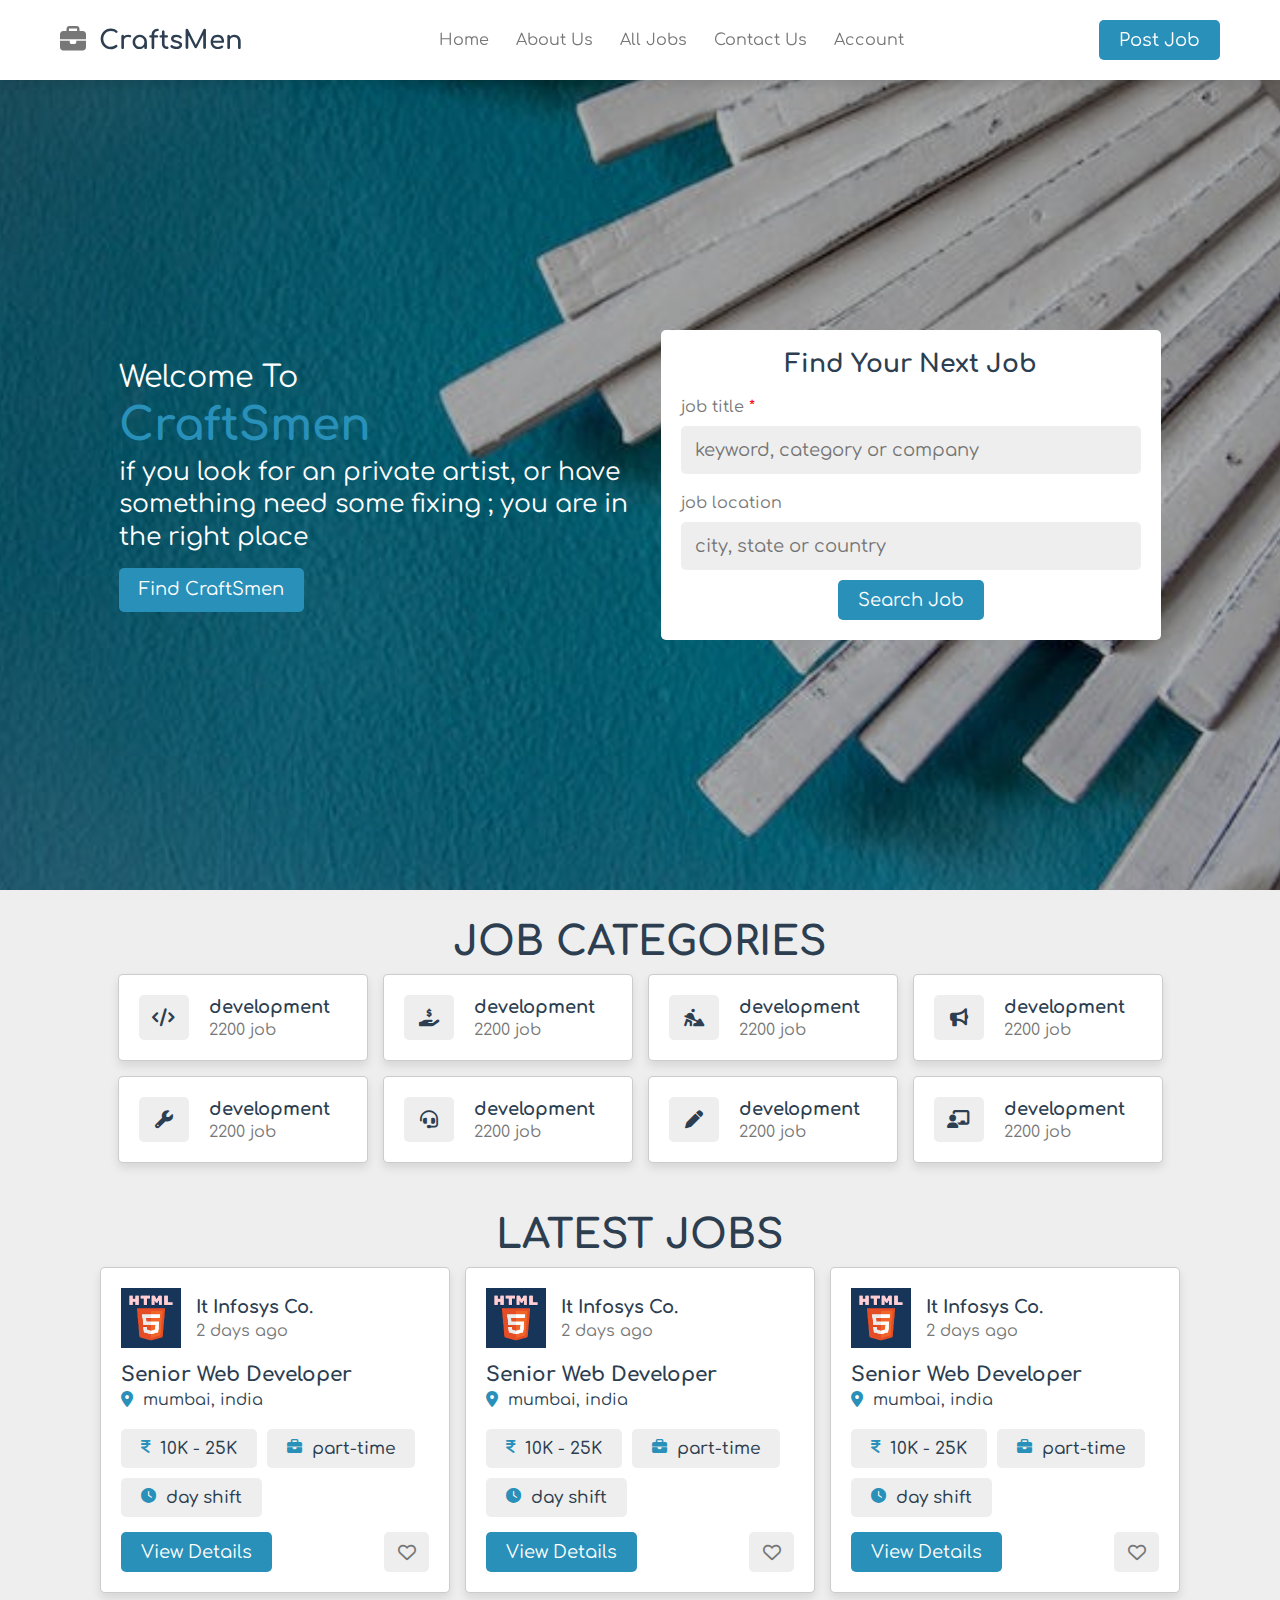
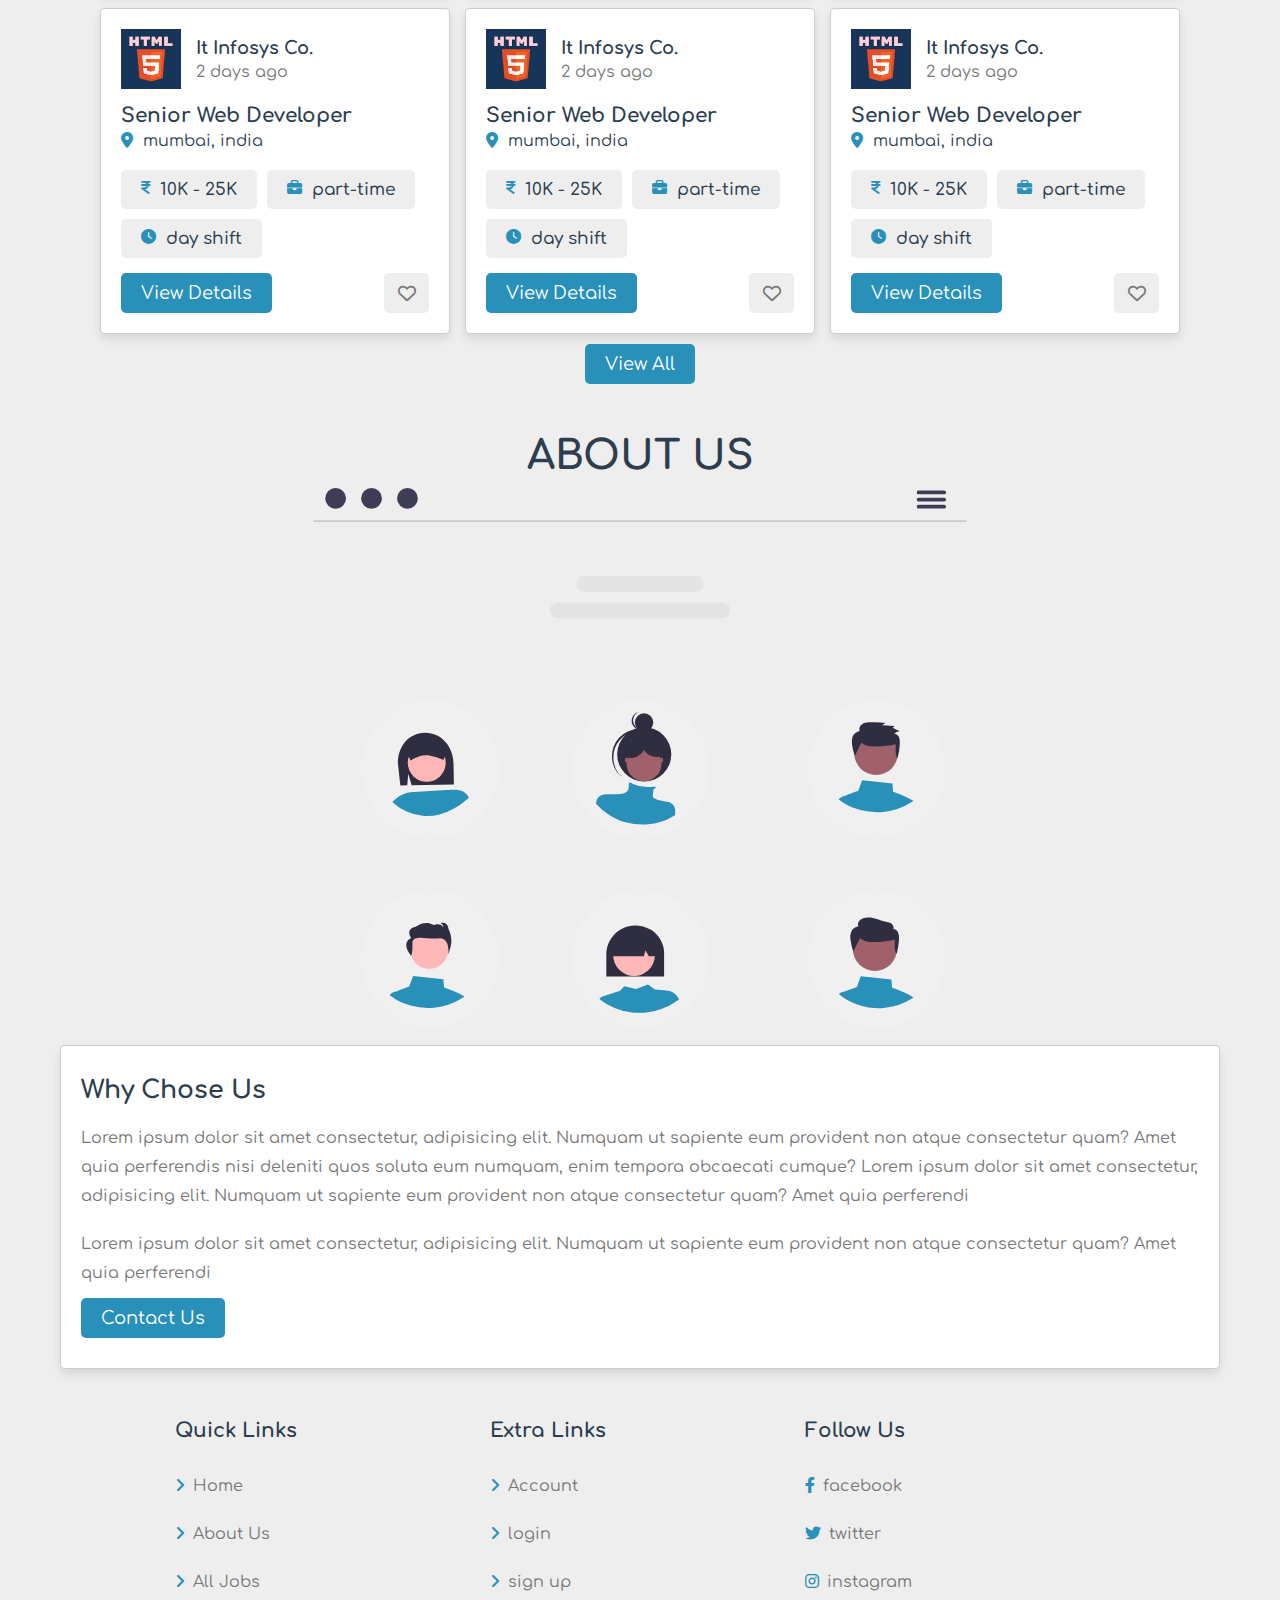
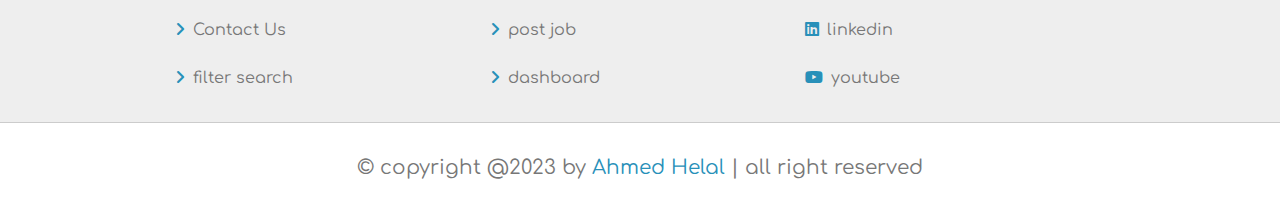
<file: index.html>
<!DOCTYPE html>
<html lang="en">

<head>
  <meta charset="UTF-8">
  <meta http-equiv="X-UA-Compatible" content="IE=edge">
  <meta name="viewport" content="width=device-width, initial-scale=1.0">
  <title>Crafts Men</title>
  <!-- custom fonts file link -->
  <link rel="stylesheet" href="css/all.min.css">
  <link rel="preconnect" href="https://fonts.googleapis.com">
  <link rel="preconnect" href="https://fonts.gstatic.com" crossorigin>
  <link
    href="https://fonts.googleapis.com/css2?family=Comfortaa:wght@300;400;500;600;700&family=Nunito:ital,wght@0,200;0,300;0,400;0,500;0,600;0,700;0,800;0,900;0,1000;1,200;1,300;1,400;1,500;1,600;1,700;1,800;1,900;1,1000&family=Poppins:ital,wght@0,100;0,200;0,300;0,400;0,500;0,600;0,700;0,800;0,900;1,100;1,200;1,300;1,400;1,500;1,600;1,700;1,800;1,900&family=Roboto:ital,wght@0,100;0,300;0,400;0,500;0,700;0,900;1,100;1,300;1,400;1,500;1,700;1,900&display=swap"
    rel="stylesheet">
  <!-- custom css file link -->
  <link rel="stylesheet" href="css/style.css">
</head>

<body>
  <!-- start header section -->
  <header>
    <section class="flex">
      <div class="fas fa-bars-staggered" id="mainMenu"></div>
      <a href="index.html" class="logo"><i class="fas fa-briefcase"></i> CraftsMen</a>
      <div class="navbar">
        <a href="index.html">Home</a>
        <a href="about.html">About Us</a>
        <a href="jobs.html">All Jobs</a>
        <a href="contact.html">Contact Us</a>
        <a href="login.html">Account</a>
      </div>
      <a href="#" class="btn">post job</a>
    </section>
  </header>
  <!-- end header section -->

  <!-- home section starts -->
  <div class="home-container">
    <section class="home">
      <div class="title">
        <span>welcome to</span>
        <h2>craftSmen</h2>
        <p>if you look for an private artist, or have something need some fixing ; you are in the
          right place</p>
        <a href="jobs.html" class="btn">find CraftSmen</a>
      </div>
      <form action="" method="post">
        <h3>find your next job</h3>
        <p>job title <span>*</span></p>
        <input type="text" name="title" placeholder="keyword, category or company" required maxlength="20"
          class="input">
        <p>job location</p>
        <input type="text" name="location" placeholder="city, state or country" required maxlength="50" class="input">
        <input type="submit" value="search job" class="btn" name="search">
      </form>
    </section>
  </div>
  <!-- home section ends -->

  <!-- category section starts -->
  <section class="category">
    <h1 class="heading">job categories</h1>
    <div class="box-container">
      <a href="#" class="box">
        <i class="fas fa-code"></i>
        <div>
          <h3>development</h3>
          <span>2200 job</span>
        </div>
      </a>
      <a href="#" class="box">
        <i class="fas fa-hand-holding-dollar"></i>
        <div>
          <h3>development</h3>
          <span>2200 job</span>
        </div>
      </a>
      <a href="#" class="box">
        <i class="fas fa-person-digging"></i>
        <div>
          <h3>development</h3>
          <span>2200 job</span>
        </div>
      </a>
      <a href="#" class="box">
        <i class="fas fa-bullhorn"></i>
        <div>
          <h3>development</h3>
          <span>2200 job</span>
        </div>
      </a>
      <a href="#" class="box">
        <i class="fas fa-wrench"></i>
        <div>
          <h3>development</h3>
          <span>2200 job</span>
        </div>
      </a>
      <a href="#" class="box">
        <i class="fas fa-headset"></i>
        <div>
          <h3>development</h3>
          <span>2200 job</span>
        </div>
      </a>
      <a href="#" class="box">
        <i class="fas fa-pen"></i>
        <div>
          <h3>development</h3>
          <span>2200 job</span>
        </div>
      </a>
      <a href="#" class="box">
        <i class="fas fa-chalkboard-user"></i>
        <div>
          <h3>development</h3>
          <span>2200 job</span>
        </div>
      </a>
    </div>
  </section>
  <!-- category section ends -->
  <!-- jobs section starts -->
  <section class="jobs-container">
    <h1 class="heading">latest jobs</h1>
    <div class="box-container">
      <div class="box">
        <div class="company">
          <img src="images/job1.png" alt="">
          <div>
            <h3>it infosys co.</h3>
            <p>2 days ago</p>
          </div>
        </div>
        <h3 class="job-title">senior web developer</h3>
        <p class="location"><i class="fas fa-map-marker-alt"></i> <span>mumbai, india</span></p>
        <div class="tags">
          <p><i class="fas fa-indian-rupee-sign"></i><span>10K - 25K</span></p>
          <p><i class="fas fa-briefcase"></i><span>part-time</span></p>
          <p><i class="fas fa-clock"></i><span>day shift</span></p>
        </div>
        <div class="flex-btn">
          <a href="view-job.html" class="btn">view details</a>
          <button type="submit" class="far fa-heart" name="save"></button>
        </div>
      </div>
      <div class="box">
        <div class="company">
          <img src="images/job1.png" alt="">
          <div>
            <h3>it infosys co.</h3>
            <p>2 days ago</p>
          </div>
        </div>
        <h3 class="job-title">senior web developer</h3>
        <p class="location"><i class="fas fa-map-marker-alt"></i> <span>mumbai, india</span></p>
        <div class="tags">
          <p><i class="fas fa-indian-rupee-sign"></i><span>10K - 25K</span></p>
          <p><i class="fas fa-briefcase"></i><span>part-time</span></p>
          <p><i class="fas fa-clock"></i><span>day shift</span></p>
        </div>
        <div class="flex-btn">
          <a href="view-job.html" class="btn">view details</a>
          <button type="submit" class="far fa-heart" name="save"></button>
        </div>
      </div>
      <div class="box">
        <div class="company">
          <img src="images/job1.png" alt="">
          <div>
            <h3>it infosys co.</h3>
            <p>2 days ago</p>
          </div>
        </div>
        <h3 class="job-title">senior web developer</h3>
        <p class="location"><i class="fas fa-map-marker-alt"></i> <span>mumbai, india</span></p>
        <div class="tags">
          <p><i class="fas fa-indian-rupee-sign"></i><span>10K - 25K</span></p>
          <p><i class="fas fa-briefcase"></i><span>part-time</span></p>
          <p><i class="fas fa-clock"></i><span>day shift</span></p>
        </div>
        <div class="flex-btn">
          <a href="view-job.html" class="btn">view details</a>
          <button type="submit" class="far fa-heart" name="save"></button>
        </div>
      </div>
      <div class="box">
        <div class="company">
          <img src="images/job1.png" alt="">
          <div>
            <h3>it infosys co.</h3>
            <p>2 days ago</p>
          </div>
        </div>
        <h3 class="job-title">senior web developer</h3>
        <p class="location"><i class="fas fa-map-marker-alt"></i> <span>mumbai, india</span></p>
        <div class="tags">
          <p><i class="fas fa-indian-rupee-sign"></i><span>10K - 25K</span></p>
          <p><i class="fas fa-briefcase"></i><span>part-time</span></p>
          <p><i class="fas fa-clock"></i><span>day shift</span></p>
        </div>
        <div class="flex-btn">
          <a href="view-job.html" class="btn">view details</a>
          <button type="submit" class="far fa-heart" name="save"></button>
        </div>
      </div>
      <div class="box">
        <div class="company">
          <img src="images/job1.png" alt="">
          <div>
            <h3>it infosys co.</h3>
            <p>2 days ago</p>
          </div>
        </div>
        <h3 class="job-title">senior web developer</h3>
        <p class="location"><i class="fas fa-map-marker-alt"></i> <span>mumbai, india</span></p>
        <div class="tags">
          <p><i class="fas fa-indian-rupee-sign"></i><span>10K - 25K</span></p>
          <p><i class="fas fa-briefcase"></i><span>part-time</span></p>
          <p><i class="fas fa-clock"></i><span>day shift</span></p>
        </div>
        <div class="flex-btn">
          <a href="view-job.html" class="btn">view details</a>
          <button type="submit" class="far fa-heart" name="save"></button>
        </div>
      </div>
      <div class="box">
        <div class="company">
          <img src="images/job1.png" alt="">
          <div>
            <h3>it infosys co.</h3>
            <p>2 days ago</p>
          </div>
        </div>
        <h3 class="job-title">senior web developer</h3>
        <p class="location"><i class="fas fa-map-marker-alt"></i> <span>mumbai, india</span></p>
        <div class="tags">
          <p><i class="fas fa-indian-rupee-sign"></i><span>10K - 25K</span></p>
          <p><i class="fas fa-briefcase"></i><span>part-time</span></p>
          <p><i class="fas fa-clock"></i><span>day shift</span></p>
        </div>
        <div class="flex-btn">
          <a href="view-job.html" class="btn">view details</a>
          <button type="submit" class="far fa-heart" name="save"></button>
        </div>
      </div>
    </div>
    <div style="text-align: center; margin-top: 1rem;">
      <a href="jobs.html" class="btn">view all</a>
    </div>
  </section>
  <!-- jobs section ends -->
  <!-- about us section starts -->
  <section class="about">
    <h1 class="heading">about us</h1>
    <img src="images/about.svg" alt="">
    <div class="box">
      <h3>why chose us</h3>
      <p>Lorem ipsum dolor sit amet consectetur, adipisicing elit. Numquam ut sapiente
        eum provident non atque consectetur quam? Amet quia perferendis nisi deleniti quos
        soluta eum numquam, enim tempora obcaecati cumque? Lorem ipsum dolor sit amet consectetur, adipisicing elit.
        Numquam ut sapiente
        eum provident non atque consectetur quam? Amet quia perferendi</p>
      <p>Lorem ipsum dolor sit amet consectetur, adipisicing elit. Numquam ut sapiente
        eum provident non atque consectetur quam? Amet quia perferendi</p>
      <a href="contact.html" class="btn">contact us</a>
    </div>
  </section>
  <!-- about us section ends -->





  <!-- footer section starts -->
  <footer>
    <section class="grid">
      <div class="box">
        <h3>quick links</h3>
        <a href="index.html"><i class="fas fa-angle-right"></i>Home</a>
        <a href="about.html"><i class="fas fa-angle-right"></i>About Us</a>
        <a href="jobs.html"><i class="fas fa-angle-right"></i>All Jobs</a>
        <a href="contact.html"><i class="fas fa-angle-right"></i>Contact Us</a>
        <a href="#"><i class="fas fa-angle-right"></i>filter search</a>
      </div>
      <div class="box">
        <h3>extra links</h3>
        <a href="#"><i class="fas fa-angle-right"></i>Account</a>
        <a href="login.html"><i class="fas fa-angle-right"></i>login</a>
        <a href="register.html"><i class="fas fa-angle-right"></i>sign up</a>
        <a href="#"><i class="fas fa-angle-right"></i>post job</a>
        <a href="#"><i class="fas fa-angle-right"></i>dashboard</a>
      </div>
      <div class="box">
        <h3>follow us</h3>
        <a href="#"><i class="fab fa-facebook-f"></i>facebook</a>
        <a href="#"><i class="fab fa-twitter"></i>twitter</a>
        <a href="#"><i class="fab fa-instagram"></i>instagram</a>
        <a href="#"><i class="fab fa-linkedin"></i>linkedin</a>
        <a href="#"><i class="fab fa-youtube"></i>youtube</a>
      </div>
    </section>
    <div class="credit">&copy; copyright @2023 by<span> Ahmed Helal</span> | all right reserved</div>
  </footer>
  <!-- footer section ends -->

  <!-- custom js file link -->
  <script src="js/main.js"></script>
</body>

</html>
</file>
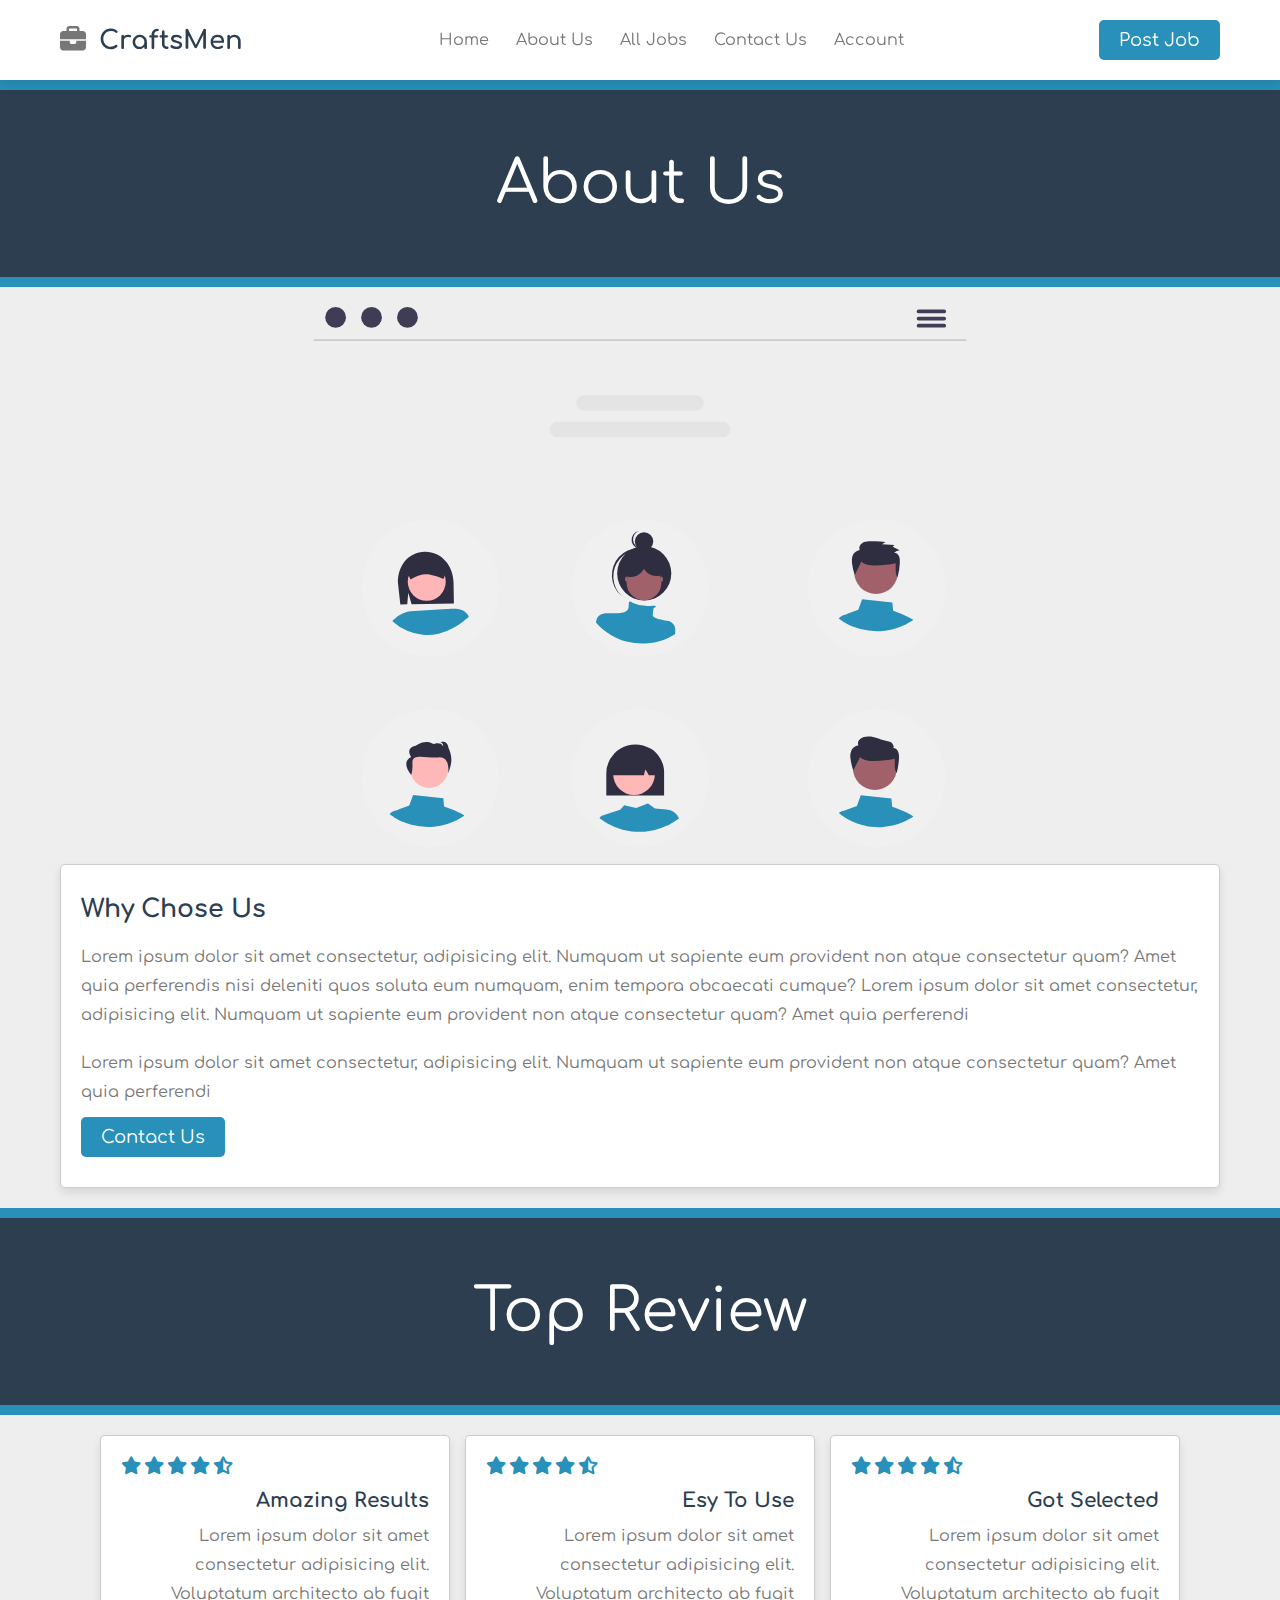
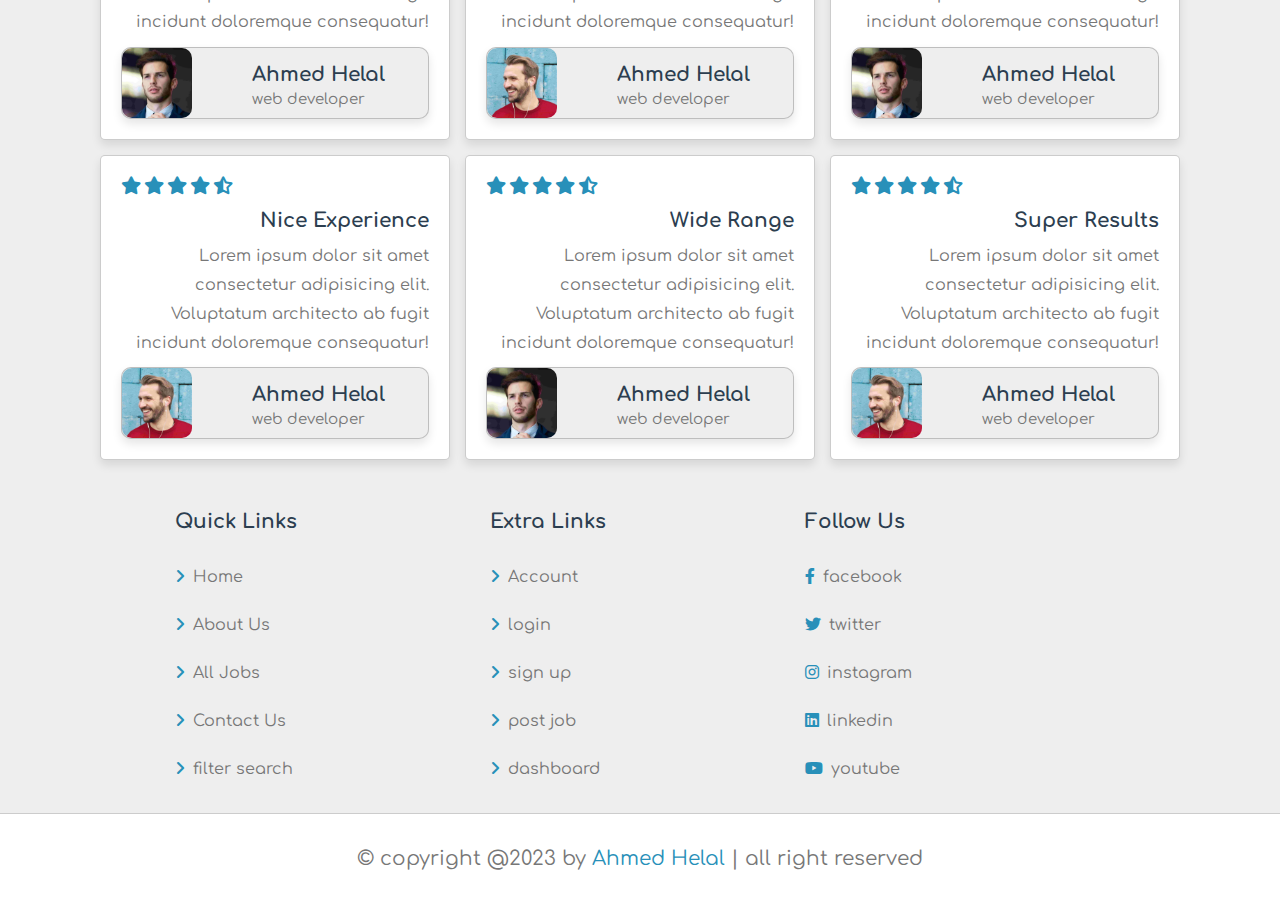
<file: about.html>
<!DOCTYPE html>
<html lang="en">

<head>
  <meta charset="UTF-8">
  <meta http-equiv="X-UA-Compatible" content="IE=edge">
  <meta name="viewport" content="width=device-width, initial-scale=1.0">
  <title>About Us</title>
  <!-- custom fonts file link -->
  <link rel="stylesheet" href="css/all.min.css">
  <link rel="preconnect" href="https://fonts.googleapis.com">
  <link rel="preconnect" href="https://fonts.gstatic.com" crossorigin>
  <link
    href="https://fonts.googleapis.com/css2?family=Comfortaa:wght@300;400;500;600;700&family=Nunito:ital,wght@0,200;0,300;0,400;0,500;0,600;0,700;0,800;0,900;0,1000;1,200;1,300;1,400;1,500;1,600;1,700;1,800;1,900;1,1000&family=Poppins:ital,wght@0,100;0,200;0,300;0,400;0,500;0,600;0,700;0,800;0,900;1,100;1,200;1,300;1,400;1,500;1,600;1,700;1,800;1,900&family=Roboto:ital,wght@0,100;0,300;0,400;0,500;0,700;0,900;1,100;1,300;1,400;1,500;1,700;1,900&display=swap"
    rel="stylesheet">
  <!-- custom css file link -->
  <link rel="stylesheet" href="css/style.css">
</head>

<body>
  <!-- start header section -->
  <header>
    <section class="flex">
      <div class="fas fa-bars-staggered" id="mainMenu"></div>
      <a href="index.html" class="logo"><i class="fas fa-briefcase"></i> CraftsMen</a>
      <div class="navbar">
        <a href="index.html">Home</a>
        <a href="about.html">About Us</a>
        <a href="jobs.html">All Jobs</a>
        <a href="contact.html">Contact Us</a>
        <a href="login.html">Account</a>
      </div>
      <a href="#" class="btn">post job</a>
    </section>
  </header>
  <!-- end header section -->
  <!-- about section starts -->
  <div class="section-title">about us</div>
  <section class="about">
    <img src="images/about.svg" alt="">
    <div class="box">
      <h3>why chose us</h3>
      <p>Lorem ipsum dolor sit amet consectetur, adipisicing elit. Numquam ut sapiente
        eum provident non atque consectetur quam? Amet quia perferendis nisi deleniti quos
        soluta eum numquam, enim tempora obcaecati cumque? Lorem ipsum dolor sit amet consectetur, adipisicing elit.
        Numquam ut sapiente
        eum provident non atque consectetur quam? Amet quia perferendi</p>
      <p>Lorem ipsum dolor sit amet consectetur, adipisicing elit. Numquam ut sapiente
        eum provident non atque consectetur quam? Amet quia perferendi</p>
      <a href="contact.html" class="btn">contact us</a>
    </div>
  </section>
  <!-- about section ends -->

  <!-- review section starts -->
  <div class="section-title">top review</div>

  <section class="review">
    <div class="box-container">
      <div class="box">
        <div class="star">
          <i class="fas fa-star"></i>
          <i class="fas fa-star"></i>
          <i class="fas fa-star"></i>
          <i class="fas fa-star"></i>
          <i class="fas fa-star-half-alt"></i>
        </div>
        <h3 class="title">amazing results</h3>
        <p>Lorem ipsum dolor sit amet consectetur adipisicing elit.
          Voluptatum architecto ab fugit incidunt doloremque consequatur!</p>
        <div class="user">
          <img src="images/pic3.png" alt="">
          <div>
            <h3>ahmed helal</h3>
            <span>web developer</span>
          </div>
        </div>
      </div>

      <div class="box">
        <div class="star">
          <i class="fas fa-star"></i>
          <i class="fas fa-star"></i>
          <i class="fas fa-star"></i>
          <i class="fas fa-star"></i>
          <i class="fas fa-star-half-alt"></i>
        </div>
        <h3 class="title">esy to use</h3>
        <p>Lorem ipsum dolor sit amet consectetur adipisicing elit.
          Voluptatum architecto ab fugit incidunt doloremque consequatur!</p>
        <div class="user">
          <img src="images/pic2.png" alt="">
          <div class="cont">
            <h3>ahmed helal</h3>
            <span>web developer</span>
          </div>
        </div>
      </div>

      <div class="box">
        <div class="star">
          <i class="fas fa-star"></i>
          <i class="fas fa-star"></i>
          <i class="fas fa-star"></i>
          <i class="fas fa-star"></i>
          <i class="fas fa-star-half-alt"></i>
        </div>
        <h3 class="title">got selected</h3>
        <p>Lorem ipsum dolor sit amet consectetur adipisicing elit.
          Voluptatum architecto ab fugit incidunt doloremque consequatur!</p>
        <div class="user">
          <img src="images/pic3.png" alt="">
          <div>
            <h3>ahmed helal</h3>
            <span>web developer</span>
          </div>
        </div>
      </div>

      <div class="box">
        <div class="star">
          <i class="fas fa-star"></i>
          <i class="fas fa-star"></i>
          <i class="fas fa-star"></i>
          <i class="fas fa-star"></i>
          <i class="fas fa-star-half-alt"></i>
        </div>
        <h3 class="title">nice experience</h3>
        <p>Lorem ipsum dolor sit amet consectetur adipisicing elit.
          Voluptatum architecto ab fugit incidunt doloremque consequatur!</p>
        <div class="user">
          <img src="images/pic2.png" alt="">
          <div>
            <h3>ahmed helal</h3>
            <span>web developer</span>
          </div>
        </div>
      </div>

      <div class="box">
        <div class="star">
          <i class="fas fa-star"></i>
          <i class="fas fa-star"></i>
          <i class="fas fa-star"></i>
          <i class="fas fa-star"></i>
          <i class="fas fa-star-half-alt"></i>
        </div>
        <h3 class="title">wide range</h3>
        <p>Lorem ipsum dolor sit amet consectetur adipisicing elit.
          Voluptatum architecto ab fugit incidunt doloremque consequatur!</p>
        <div class="user">
          <img src="images/pic3.png" alt="">
          <div>
            <h3>ahmed helal</h3>
            <span>web developer</span>
          </div>
        </div>
      </div>

      <div class="box">
        <div class="star">
          <i class="fas fa-star"></i>
          <i class="fas fa-star"></i>
          <i class="fas fa-star"></i>
          <i class="fas fa-star"></i>
          <i class="fas fa-star-half-alt"></i>
        </div>
        <h3 class="title">super results</h3>
        <p>Lorem ipsum dolor sit amet consectetur adipisicing elit.
          Voluptatum architecto ab fugit incidunt doloremque consequatur!</p>
        <div class="user">
          <img src="images/pic2.png" alt="">
          <div>
            <h3>ahmed helal</h3>
            <span>web developer</span>
          </div>
        </div>
      </div>
    </div>
  </section>
  <!-- review section ends -->
  <!-- footer section starts -->
  <footer>
    <section class="grid">
      <div class="box">
        <h3>quick links</h3>
        <a href="index.html"><i class="fas fa-angle-right"></i>Home</a>
        <a href="about.html"><i class="fas fa-angle-right"></i>About Us</a>
        <a href="jobs.html"><i class="fas fa-angle-right"></i>All Jobs</a>
        <a href="contact.html"><i class="fas fa-angle-right"></i>Contact Us</a>
        <a href="#"><i class="fas fa-angle-right"></i>filter search</a>
      </div>
      <div class="box">
        <h3>extra links</h3>
        <a href="#"><i class="fas fa-angle-right"></i>Account</a>
        <a href="login.html"><i class="fas fa-angle-right"></i>login</a>
        <a href="register.html"><i class="fas fa-angle-right"></i>sign up</a>
        <a href="#"><i class="fas fa-angle-right"></i>post job</a>
        <a href="#"><i class="fas fa-angle-right"></i>dashboard</a>
      </div>
      <div class="box">
        <h3>follow us</h3>
        <a href="#"><i class="fab fa-facebook-f"></i>facebook</a>
        <a href="#"><i class="fab fa-twitter"></i>twitter</a>
        <a href="#"><i class="fab fa-instagram"></i>instagram</a>
        <a href="#"><i class="fab fa-linkedin"></i>linkedin</a>
        <a href="#"><i class="fab fa-youtube"></i>youtube</a>
      </div>
    </section>
    <div class="credit">&copy; copyright @2023 by<span> Ahmed Helal</span> | all right reserved</div>
  </footer>
  <!-- footer section ends -->

  <!-- custom js file link -->
  <script src="js/main.js"></script>
</body>

</html>
</file>
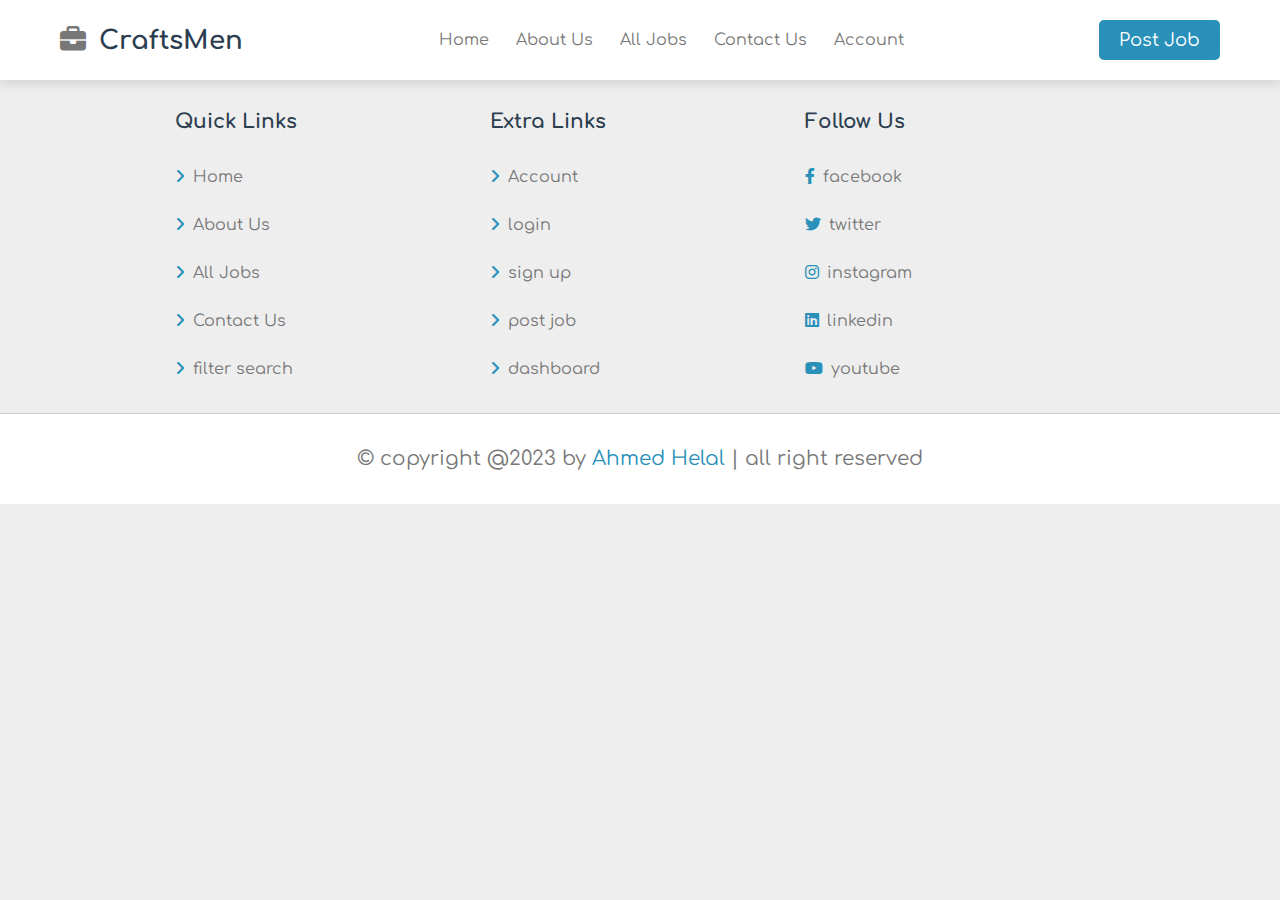
<file: contact.html>
<!DOCTYPE html>
<html lang="en">
<head>
  <meta charset="UTF-8">
  <meta http-equiv="X-UA-Compatible" content="IE=edge">
  <meta name="viewport" content="width=device-width, initial-scale=1.0">
  <title>Contact Us</title>
  <!-- custom fonts file link -->
  <link rel="stylesheet" href="css/all.min.css">
  <link rel="preconnect" href="https://fonts.googleapis.com">
<link rel="preconnect" href="https://fonts.gstatic.com" crossorigin>
<link href="https://fonts.googleapis.com/css2?family=Comfortaa:wght@300;400;500;600;700&family=Nunito:ital,wght@0,200;0,300;0,400;0,500;0,600;0,700;0,800;0,900;0,1000;1,200;1,300;1,400;1,500;1,600;1,700;1,800;1,900;1,1000&family=Poppins:ital,wght@0,100;0,200;0,300;0,400;0,500;0,600;0,700;0,800;0,900;1,100;1,200;1,300;1,400;1,500;1,600;1,700;1,800;1,900&family=Roboto:ital,wght@0,100;0,300;0,400;0,500;0,700;0,900;1,100;1,300;1,400;1,500;1,700;1,900&display=swap" rel="stylesheet">
  <!-- custom css file link -->
  <link rel="stylesheet" href="css/style.css">
</head>
<body>
  <!-- start header section -->
  <header>
    <section class="flex">
      <div class="fas fa-bars-staggered" id="mainMenu"></div>
      <a href="index.html" class="logo"><i class="fas fa-briefcase"></i> CraftsMen</a>
      <div class="navbar">
        <a href="index.html">Home</a>
        <a href="about.html">About Us</a>
        <a href="jobs.html">All Jobs</a>
        <a href="contact.html">Contact Us</a>
        <a href="login.html">Account</a>
      </div>
      <a href="#" class="btn">post job</a>
    </section> 
  </header>
  <!-- end header section -->


<!-- footer section starts -->
<footer>
  <section class="grid">
    <div class="box">
      <h3>quick links</h3>
      <a href="index.html"><i class="fas fa-angle-right"></i>Home</a>
        <a href="about.html"><i class="fas fa-angle-right"></i>About Us</a>
        <a href="jobs.html"><i class="fas fa-angle-right"></i>All Jobs</a>
        <a href="contact.html"><i class="fas fa-angle-right"></i>Contact Us</a>
        <a href="#"><i class="fas fa-angle-right"></i>filter search</a>
    </div>
    <div class="box">
      <h3>extra links</h3>
      <a href="#"><i class="fas fa-angle-right"></i>Account</a>
        <a href="login.html"><i class="fas fa-angle-right"></i>login</a>
        <a href="register.html"><i class="fas fa-angle-right"></i>sign up</a>
        <a href="#"><i class="fas fa-angle-right"></i>post job</a>
        <a href="#"><i class="fas fa-angle-right"></i>dashboard</a>
    </div>
    <div class="box">
      <h3>follow us</h3>
        <a href="#"><i class="fab fa-facebook-f"></i>facebook</a>
        <a href="#"><i class="fab fa-twitter"></i>twitter</a>
        <a href="#"><i class="fab fa-instagram"></i>instagram</a>
        <a href="#"><i class="fab fa-linkedin"></i>linkedin</a>
        <a href="#"><i class="fab fa-youtube"></i>youtube</a>
    </div>
  </section>
  <div class="credit">&copy; copyright @2023 by<span> Ahmed Helal</span> | all right reserved</div>
</footer>
<!-- footer section ends -->

<!-- custom js file link -->
  <script src="js/main.js"></script>
</body>
</html>
</file>
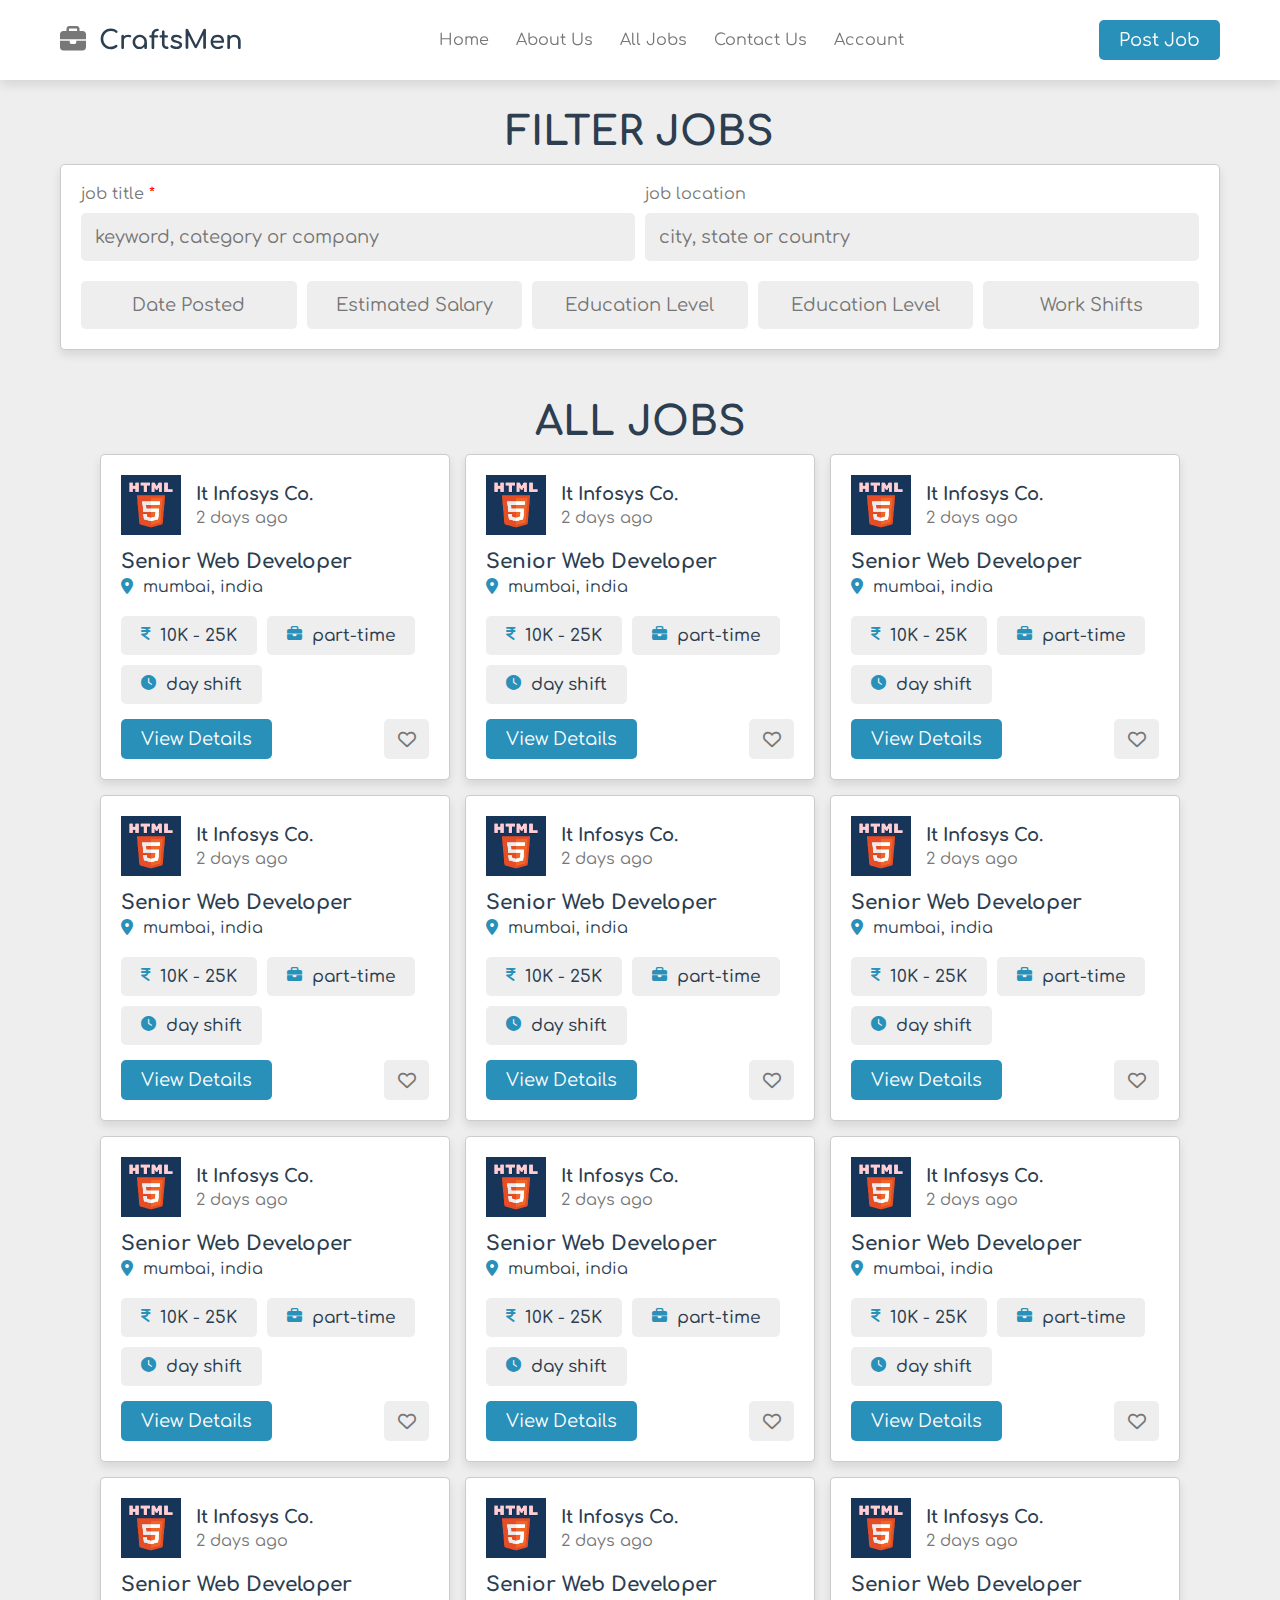
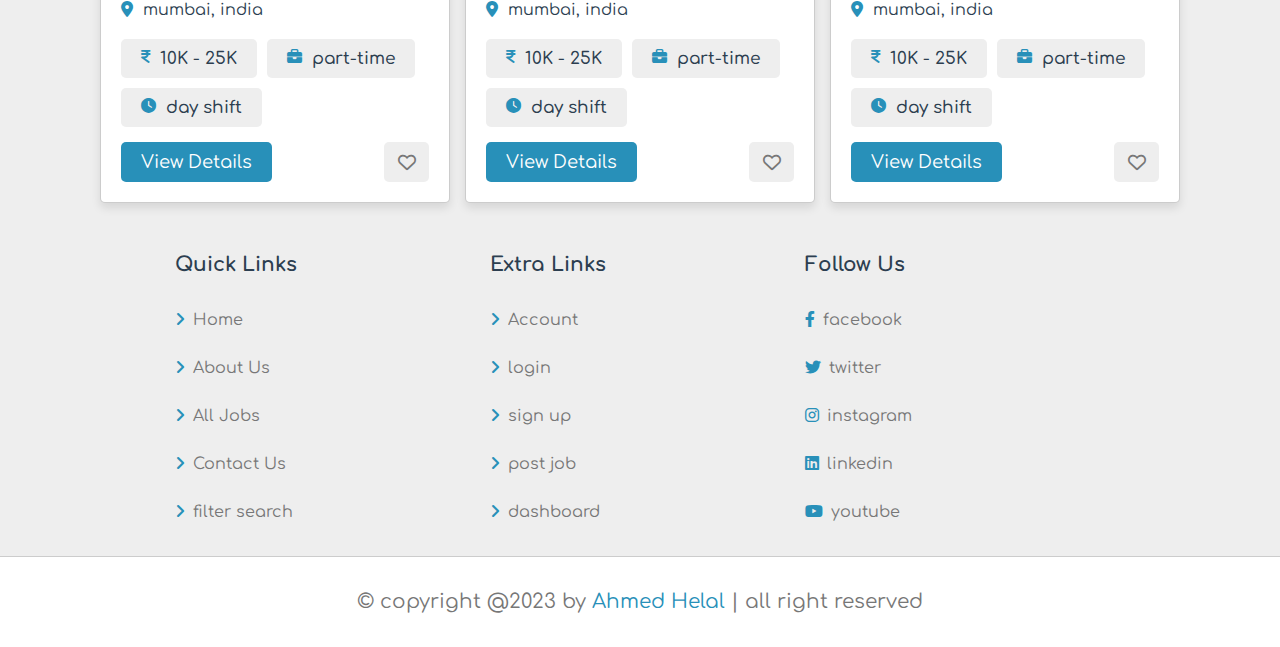
<file: jobs.html>
<!DOCTYPE html>
<html lang="en">

<head>
  <meta charset="UTF-8">
  <meta http-equiv="X-UA-Compatible" content="IE=edge">
  <meta name="viewport" content="width=device-width, initial-scale=1.0">
  <title>All jobs</title>
  <!-- custom fonts file link -->
  <link rel="stylesheet" href="css/all.min.css">
  <link rel="preconnect" href="https://fonts.googleapis.com">
  <link rel="preconnect" href="https://fonts.gstatic.com" crossorigin>
  <link
    href="https://fonts.googleapis.com/css2?family=Comfortaa:wght@300;400;500;600;700&family=Nunito:ital,wght@0,200;0,300;0,400;0,500;0,600;0,700;0,800;0,900;0,1000;1,200;1,300;1,400;1,500;1,600;1,700;1,800;1,900;1,1000&family=Poppins:ital,wght@0,100;0,200;0,300;0,400;0,500;0,600;0,700;0,800;0,900;1,100;1,200;1,300;1,400;1,500;1,600;1,700;1,800;1,900&family=Roboto:ital,wght@0,100;0,300;0,400;0,500;0,700;0,900;1,100;1,300;1,400;1,500;1,700;1,900&display=swap"
    rel="stylesheet">
  <!-- custom css file link -->
  <link rel="stylesheet" href="css/style.css">
</head>

<body>
  <!-- start header section -->
  <header>
    <section class="flex">
      <div class="fas fa-bars-staggered" id="mainMenu"></div>
      <a href="index.html" class="logo"><i class="fas fa-briefcase"></i> CraftsMen</a>
      <div class="navbar">
        <a href="index.html">Home</a>
        <a href="about.html">About Us</a>
        <a href="jobs.html">All Jobs</a>
        <a href="contact.html">Contact Us</a>
        <a href="login.html">Account</a>
      </div>
      <a href="#" class="btn">post job</a>
    </section>
  </header>
  <!-- end header section -->
  <!-- job filter section starts -->
  <section class="job-filter">
    <h1 class="heading">filter jobs</h1>
    <form action="" method="post">
      <div class="flex">
        <div class="box">
          <p>job title <span>*</span></p>
          <input type="text" name="title" placeholder="keyword, category or company" required maxlength="20"
            class="input">
        </div>
        <div class="box">
          <p>job location</p>
          <input type="text" name="location" placeholder="city, state or country" required maxlength="50" class="input">
        </div>
      </div>
      <div class="dropdown-container">
        <div class="dropdown">
          <input class="output" type="text" readonly placeholder="date posted" name="date" maxlength="20">
          <div class="lists">
            <p class="items">today</p>
            <p class="items">3 days ago</p>
            <p class="items">7 days ago</p>
            <p class="items">10 days ago</p>
            <p class="items">15 days ago</p>
            <p class="items">30 days ago</p>
          </div>
        </div>
        <div class="dropdown">
          <input class="output" type="text" readonly placeholder="estimated salary" name="date" maxlength="20">
          <div class="lists">
            <p class="items">1k or less</p>
            <p class="items">1k - 5k</p>
            <p class="items">5k - 10k</p>
            <p class="items">10k - 20k</p>
            <p class="items">20k - 30k</p>
            <p class="items">30k - 40k</p>
            <p class="items">40k - 50k</p>
            <p class="items">50k - 1lakh</p>
            <p class="items">1lakh - 5lakh</p>
          </div>
        </div>
        <div class="dropdown">
          <input class="output" type="text" readonly placeholder="education level" name="date" maxlength="20">
          <div class="lists">
            <p class="items">full time</p>
            <p class="items">part time</p>
            <p class="items">internship</p>
            <p class="items">contract</p>
            <p class="items">temporary</p>
            <p class="items">fresher</p>
          </div>
        </div>
        <div class="dropdown">
          <input class="output" type="text" readonly placeholder="education level" name="date" maxlength="20">
          <div class="lists">
            <p class="items">10th pass</p>
            <p class="items">12th pass</p>
            <p class="items">bachelor's degree</p>
            <p class="items">bachelor's degree</p>
            <p class="items">diploma</p>
          </div>
        </div>
        <div class="dropdown">
          <input class="output" type="text" readonly placeholder="work shifts" name="date" maxlength="20">
          <div class="lists">
            <p class="items">day shift</p>
            <p class="items">night shift</p>
            <p class="items">flexible shift</p>
            <p class="items">fixed shift</p>
          </div>
        </div>
      </div>
    </form>
  </section>
  <!-- job filter section ends -->
  <!-- all jobs section starts -->
  <section class="jobs-container">
    <h1 class="heading">all jobs</h1>
    <div class="box-container">
      <div class="box">
        <div class="company">
          <img src="images/job1.png" alt="">
          <div>
            <h3>it infosys co.</h3>
            <p>2 days ago</p>
          </div>
        </div>
        <h3 class="job-title">senior web developer</h3>
        <p class="location"><i class="fas fa-map-marker-alt"></i> <span>mumbai, india</span></p>
        <div class="tags">
          <p><i class="fas fa-indian-rupee-sign"></i><span>10K - 25K</span></p>
          <p><i class="fas fa-briefcase"></i><span>part-time</span></p>
          <p><i class="fas fa-clock"></i><span>day shift</span></p>
        </div>
        <div class="flex-btn">
          <a href="view-job.html" class="btn">view details</a>
          <button type="submit" class="far fa-heart" name="save"></button>
        </div>
      </div>
      <div class="box">
        <div class="company">
          <img src="images/job1.png" alt="">
          <div>
            <h3>it infosys co.</h3>
            <p>2 days ago</p>
          </div>
        </div>
        <h3 class="job-title">senior web developer</h3>
        <p class="location"><i class="fas fa-map-marker-alt"></i> <span>mumbai, india</span></p>
        <div class="tags">
          <p><i class="fas fa-indian-rupee-sign"></i><span>10K - 25K</span></p>
          <p><i class="fas fa-briefcase"></i><span>part-time</span></p>
          <p><i class="fas fa-clock"></i><span>day shift</span></p>
        </div>
        <div class="flex-btn">
          <a href="view-job.html" class="btn">view details</a>
          <button type="submit" class="far fa-heart" name="save"></button>
        </div>
      </div>
      <div class="box">
        <div class="company">
          <img src="images/job1.png" alt="">
          <div>
            <h3>it infosys co.</h3>
            <p>2 days ago</p>
          </div>
        </div>
        <h3 class="job-title">senior web developer</h3>
        <p class="location"><i class="fas fa-map-marker-alt"></i> <span>mumbai, india</span></p>
        <div class="tags">
          <p><i class="fas fa-indian-rupee-sign"></i><span>10K - 25K</span></p>
          <p><i class="fas fa-briefcase"></i><span>part-time</span></p>
          <p><i class="fas fa-clock"></i><span>day shift</span></p>
        </div>
        <div class="flex-btn">
          <a href="view-job.html" class="btn">view details</a>
          <button type="submit" class="far fa-heart" name="save"></button>
        </div>
      </div>
      <div class="box">
        <div class="company">
          <img src="images/job1.png" alt="">
          <div>
            <h3>it infosys co.</h3>
            <p>2 days ago</p>
          </div>
        </div>
        <h3 class="job-title">senior web developer</h3>
        <p class="location"><i class="fas fa-map-marker-alt"></i> <span>mumbai, india</span></p>
        <div class="tags">
          <p><i class="fas fa-indian-rupee-sign"></i><span>10K - 25K</span></p>
          <p><i class="fas fa-briefcase"></i><span>part-time</span></p>
          <p><i class="fas fa-clock"></i><span>day shift</span></p>
        </div>
        <div class="flex-btn">
          <a href="view-job.html" class="btn">view details</a>
          <button type="submit" class="far fa-heart" name="save"></button>
        </div>
      </div>
      <div class="box">
        <div class="company">
          <img src="images/job1.png" alt="">
          <div>
            <h3>it infosys co.</h3>
            <p>2 days ago</p>
          </div>
        </div>
        <h3 class="job-title">senior web developer</h3>
        <p class="location"><i class="fas fa-map-marker-alt"></i> <span>mumbai, india</span></p>
        <div class="tags">
          <p><i class="fas fa-indian-rupee-sign"></i><span>10K - 25K</span></p>
          <p><i class="fas fa-briefcase"></i><span>part-time</span></p>
          <p><i class="fas fa-clock"></i><span>day shift</span></p>
        </div>
        <div class="flex-btn">
          <a href="view-job.html" class="btn">view details</a>
          <button type="submit" class="far fa-heart" name="save"></button>
        </div>
      </div>
      <div class="box">
        <div class="company">
          <img src="images/job1.png" alt="">
          <div>
            <h3>it infosys co.</h3>
            <p>2 days ago</p>
          </div>
        </div>
        <h3 class="job-title">senior web developer</h3>
        <p class="location"><i class="fas fa-map-marker-alt"></i> <span>mumbai, india</span></p>
        <div class="tags">
          <p><i class="fas fa-indian-rupee-sign"></i><span>10K - 25K</span></p>
          <p><i class="fas fa-briefcase"></i><span>part-time</span></p>
          <p><i class="fas fa-clock"></i><span>day shift</span></p>
        </div>
        <div class="flex-btn">
          <a href="view-job.html" class="btn">view details</a>
          <button type="submit" class="far fa-heart" name="save"></button>
        </div>
      </div>
      <div class="box">
        <div class="company">
          <img src="images/job1.png" alt="">
          <div>
            <h3>it infosys co.</h3>
            <p>2 days ago</p>
          </div>
        </div>
        <h3 class="job-title">senior web developer</h3>
        <p class="location"><i class="fas fa-map-marker-alt"></i> <span>mumbai, india</span></p>
        <div class="tags">
          <p><i class="fas fa-indian-rupee-sign"></i><span>10K - 25K</span></p>
          <p><i class="fas fa-briefcase"></i><span>part-time</span></p>
          <p><i class="fas fa-clock"></i><span>day shift</span></p>
        </div>
        <div class="flex-btn">
          <a href="view-job.html" class="btn">view details</a>
          <button type="submit" class="far fa-heart" name="save"></button>
        </div>
      </div>
      <div class="box">
        <div class="company">
          <img src="images/job1.png" alt="">
          <div>
            <h3>it infosys co.</h3>
            <p>2 days ago</p>
          </div>
        </div>
        <h3 class="job-title">senior web developer</h3>
        <p class="location"><i class="fas fa-map-marker-alt"></i> <span>mumbai, india</span></p>
        <div class="tags">
          <p><i class="fas fa-indian-rupee-sign"></i><span>10K - 25K</span></p>
          <p><i class="fas fa-briefcase"></i><span>part-time</span></p>
          <p><i class="fas fa-clock"></i><span>day shift</span></p>
        </div>
        <div class="flex-btn">
          <a href="view-job.html" class="btn">view details</a>
          <button type="submit" class="far fa-heart" name="save"></button>
        </div>
      </div>
      <div class="box">
        <div class="company">
          <img src="images/job1.png" alt="">
          <div>
            <h3>it infosys co.</h3>
            <p>2 days ago</p>
          </div>
        </div>
        <h3 class="job-title">senior web developer</h3>
        <p class="location"><i class="fas fa-map-marker-alt"></i> <span>mumbai, india</span></p>
        <div class="tags">
          <p><i class="fas fa-indian-rupee-sign"></i><span>10K - 25K</span></p>
          <p><i class="fas fa-briefcase"></i><span>part-time</span></p>
          <p><i class="fas fa-clock"></i><span>day shift</span></p>
        </div>
        <div class="flex-btn">
          <a href="view-job.html" class="btn">view details</a>
          <button type="submit" class="far fa-heart" name="save"></button>
        </div>
      </div>
      <div class="box">
        <div class="company">
          <img src="images/job1.png" alt="">
          <div>
            <h3>it infosys co.</h3>
            <p>2 days ago</p>
          </div>
        </div>
        <h3 class="job-title">senior web developer</h3>
        <p class="location"><i class="fas fa-map-marker-alt"></i> <span>mumbai, india</span></p>
        <div class="tags">
          <p><i class="fas fa-indian-rupee-sign"></i><span>10K - 25K</span></p>
          <p><i class="fas fa-briefcase"></i><span>part-time</span></p>
          <p><i class="fas fa-clock"></i><span>day shift</span></p>
        </div>
        <div class="flex-btn">
          <a href="view-job.html" class="btn">view details</a>
          <button type="submit" class="far fa-heart" name="save"></button>
        </div>
      </div>
      <div class="box">
        <div class="company">
          <img src="images/job1.png" alt="">
          <div>
            <h3>it infosys co.</h3>
            <p>2 days ago</p>
          </div>
        </div>
        <h3 class="job-title">senior web developer</h3>
        <p class="location"><i class="fas fa-map-marker-alt"></i> <span>mumbai, india</span></p>
        <div class="tags">
          <p><i class="fas fa-indian-rupee-sign"></i><span>10K - 25K</span></p>
          <p><i class="fas fa-briefcase"></i><span>part-time</span></p>
          <p><i class="fas fa-clock"></i><span>day shift</span></p>
        </div>
        <div class="flex-btn">
          <a href="view-job.html" class="btn">view details</a>
          <button type="submit" class="far fa-heart" name="save"></button>
        </div>
      </div>
      <div class="box">
        <div class="company">
          <img src="images/job1.png" alt="">
          <div>
            <h3>it infosys co.</h3>
            <p>2 days ago</p>
          </div>
        </div>
        <h3 class="job-title">senior web developer</h3>
        <p class="location"><i class="fas fa-map-marker-alt"></i> <span>mumbai, india</span></p>
        <div class="tags">
          <p><i class="fas fa-indian-rupee-sign"></i><span>10K - 25K</span></p>
          <p><i class="fas fa-briefcase"></i><span>part-time</span></p>
          <p><i class="fas fa-clock"></i><span>day shift</span></p>
        </div>
        <div class="flex-btn">
          <a href="view-job.html" class="btn">view details</a>
          <button type="submit" class="far fa-heart" name="save"></button>
        </div>
      </div>
    </div>

  </section>
  <!-- all jobs section ends -->
  <!-- footer section starts -->
  <footer>
    <section class="grid">
      <div class="box">
        <h3>quick links</h3>
        <a href="index.html"><i class="fas fa-angle-right"></i>Home</a>
        <a href="about.html"><i class="fas fa-angle-right"></i>About Us</a>
        <a href="jobs.html"><i class="fas fa-angle-right"></i>All Jobs</a>
        <a href="contact.html"><i class="fas fa-angle-right"></i>Contact Us</a>
        <a href="#"><i class="fas fa-angle-right"></i>filter search</a>
      </div>
      <div class="box">
        <h3>extra links</h3>
        <a href="#"><i class="fas fa-angle-right"></i>Account</a>
        <a href="login.html"><i class="fas fa-angle-right"></i>login</a>
        <a href="register.html"><i class="fas fa-angle-right"></i>sign up</a>
        <a href="#"><i class="fas fa-angle-right"></i>post job</a>
        <a href="#"><i class="fas fa-angle-right"></i>dashboard</a>
      </div>
      <div class="box">
        <h3>follow us</h3>
        <a href="#"><i class="fab fa-facebook-f"></i>facebook</a>
        <a href="#"><i class="fab fa-twitter"></i>twitter</a>
        <a href="#"><i class="fab fa-instagram"></i>instagram</a>
        <a href="#"><i class="fab fa-linkedin"></i>linkedin</a>
        <a href="#"><i class="fab fa-youtube"></i>youtube</a>
      </div>
    </section>
    <div class="credit">&copy; copyright @2023 by<span> Ahmed Helal</span> | all right reserved</div>
  </footer>
  <!-- footer section ends -->

  <!-- custom js file link -->
  <script src="js/main.js"></script>
  <script>
    let dropdownItems = document.querySelectorAll('.job-filter form .dropdown-container .dropdown .lists .items');
    dropdownItems.forEach(items => {
      items.onclick = () => {
        itemsParent = items.parentElement.parentElement;
        let output = itemsParent.querySelector('.output');
        output.value = items.innerText;
      }
    });
  </script>
</body>

</html>
</file>
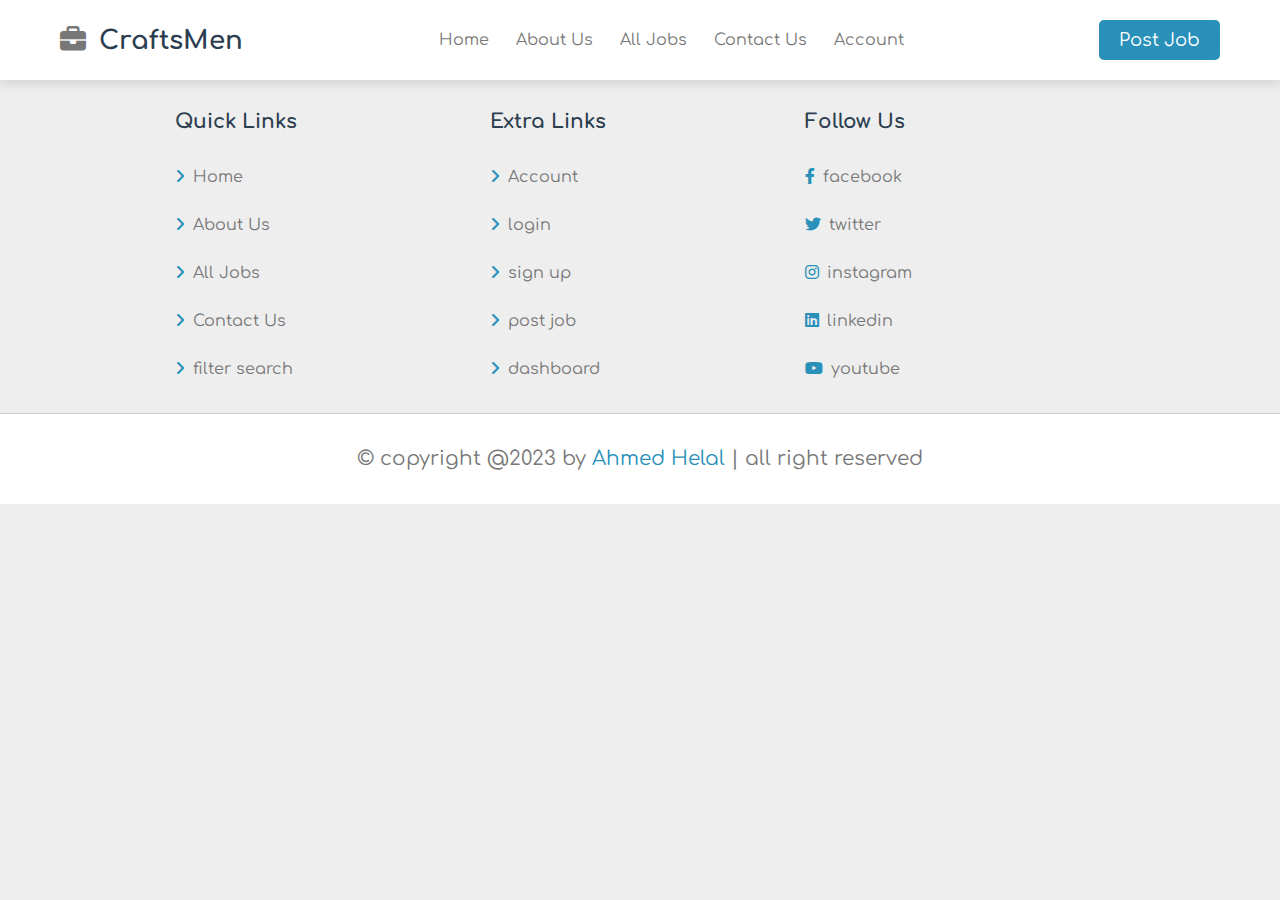
<file: login.html>
<!DOCTYPE html>
<html lang="en">
<head>
  <meta charset="UTF-8">
  <meta http-equiv="X-UA-Compatible" content="IE=edge">
  <meta name="viewport" content="width=device-width, initial-scale=1.0">
  <title>login</title>
  <!-- custom fonts file link -->
  <link rel="stylesheet" href="css/all.min.css">
  <link rel="preconnect" href="https://fonts.googleapis.com">
<link rel="preconnect" href="https://fonts.gstatic.com" crossorigin>
<link href="https://fonts.googleapis.com/css2?family=Comfortaa:wght@300;400;500;600;700&family=Nunito:ital,wght@0,200;0,300;0,400;0,500;0,600;0,700;0,800;0,900;0,1000;1,200;1,300;1,400;1,500;1,600;1,700;1,800;1,900;1,1000&family=Poppins:ital,wght@0,100;0,200;0,300;0,400;0,500;0,600;0,700;0,800;0,900;1,100;1,200;1,300;1,400;1,500;1,600;1,700;1,800;1,900&family=Roboto:ital,wght@0,100;0,300;0,400;0,500;0,700;0,900;1,100;1,300;1,400;1,500;1,700;1,900&display=swap" rel="stylesheet">
  <!-- custom css file link -->
  <link rel="stylesheet" href="css/style.css">
</head>
<body>
  <!-- start header section -->
  <header>
    <section class="flex">
      <div class="fas fa-bars-staggered" id="mainMenu"></div>
      <a href="index.html" class="logo"><i class="fas fa-briefcase"></i> CraftsMen</a>
      <div class="navbar">
        <a href="index.html">Home</a>
        <a href="about.html">About Us</a>
        <a href="jobs.html">All Jobs</a>
        <a href="contact.html">Contact Us</a>
        <a href="login.html">Account</a>
      </div>
      <a href="#" class="btn">post job</a>
    </section> 
  </header>
  <!-- end header section -->


<!-- footer section starts -->
<footer>
  <section class="grid">
    <div class="box">
      <h3>quick links</h3>
      <a href="index.html"><i class="fas fa-angle-right"></i>Home</a>
        <a href="about.html"><i class="fas fa-angle-right"></i>About Us</a>
        <a href="jobs.html"><i class="fas fa-angle-right"></i>All Jobs</a>
        <a href="contact.html"><i class="fas fa-angle-right"></i>Contact Us</a>
        <a href="#"><i class="fas fa-angle-right"></i>filter search</a>
    </div>
    <div class="box">
      <h3>extra links</h3>
      <a href="#"><i class="fas fa-angle-right"></i>Account</a>
        <a href="login.html"><i class="fas fa-angle-right"></i>login</a>
        <a href="register.html"><i class="fas fa-angle-right"></i>sign up</a>
        <a href="#"><i class="fas fa-angle-right"></i>post job</a>
        <a href="#"><i class="fas fa-angle-right"></i>dashboard</a>
    </div>
    <div class="box">
      <h3>follow us</h3>
        <a href="#"><i class="fab fa-facebook-f"></i>facebook</a>
        <a href="#"><i class="fab fa-twitter"></i>twitter</a>
        <a href="#"><i class="fab fa-instagram"></i>instagram</a>
        <a href="#"><i class="fab fa-linkedin"></i>linkedin</a>
        <a href="#"><i class="fab fa-youtube"></i>youtube</a>
    </div>
  </section>
  <div class="credit">&copy; copyright @2023 by<span> Ahmed Helal</span> | all right reserved</div>
</footer>
<!-- footer section ends -->

<!-- custom js file link -->
  <script src="js/main.js"></script>
</body>
</html>
</file>
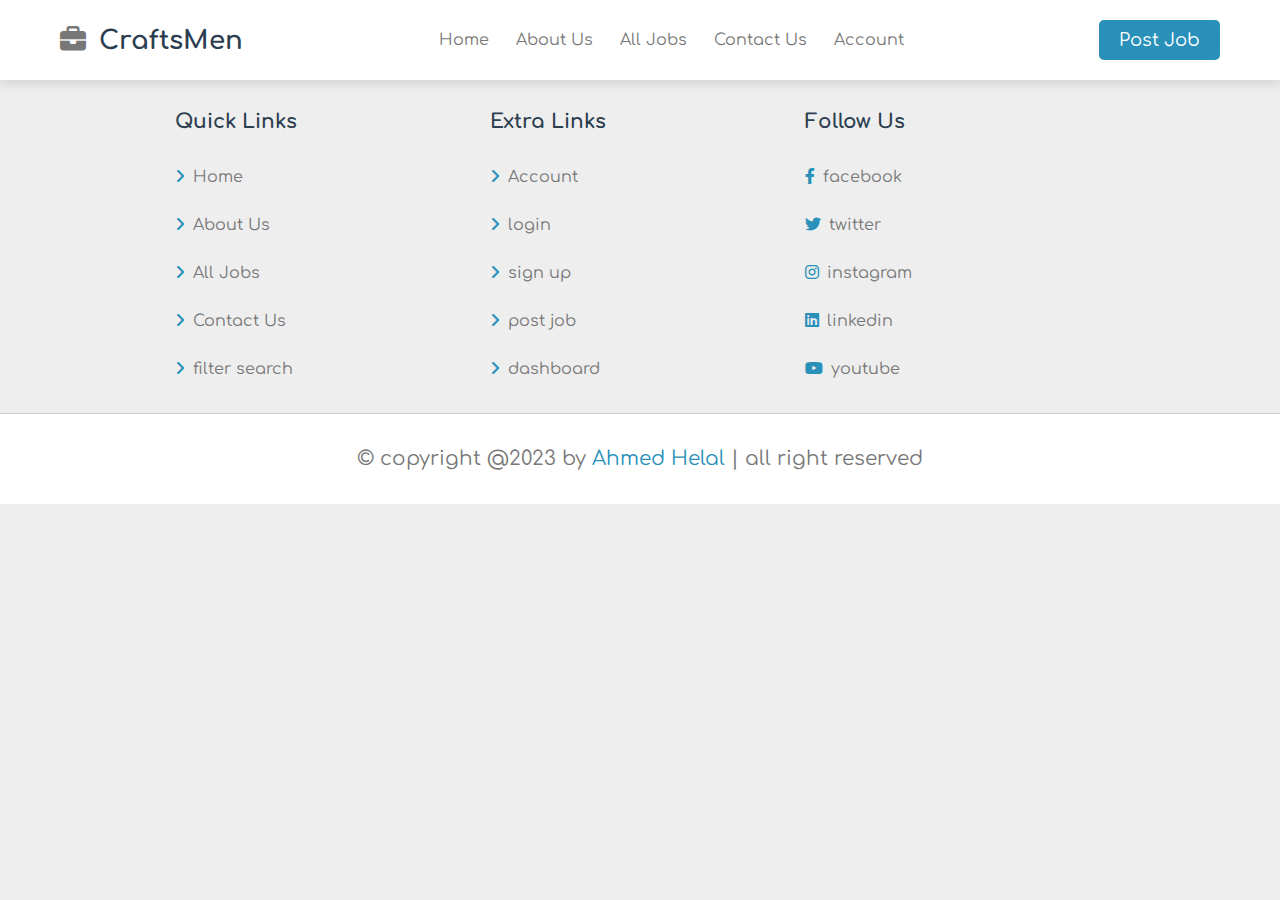
<file: register.html>
<!DOCTYPE html>
<html lang="en">
<head>
  <meta charset="UTF-8">
  <meta http-equiv="X-UA-Compatible" content="IE=edge">
  <meta name="viewport" content="width=device-width, initial-scale=1.0">
  <title>Sign up</title>
  <!-- custom fonts file link -->
  <link rel="stylesheet" href="css/all.min.css">
  <link rel="preconnect" href="https://fonts.googleapis.com">
<link rel="preconnect" href="https://fonts.gstatic.com" crossorigin>
<link href="https://fonts.googleapis.com/css2?family=Comfortaa:wght@300;400;500;600;700&family=Nunito:ital,wght@0,200;0,300;0,400;0,500;0,600;0,700;0,800;0,900;0,1000;1,200;1,300;1,400;1,500;1,600;1,700;1,800;1,900;1,1000&family=Poppins:ital,wght@0,100;0,200;0,300;0,400;0,500;0,600;0,700;0,800;0,900;1,100;1,200;1,300;1,400;1,500;1,600;1,700;1,800;1,900&family=Roboto:ital,wght@0,100;0,300;0,400;0,500;0,700;0,900;1,100;1,300;1,400;1,500;1,700;1,900&display=swap" rel="stylesheet">
  <!-- custom css file link -->
  <link rel="stylesheet" href="css/style.css">
</head>
<body>
  <!-- start header section -->
  <header>
    <section class="flex">
      <div class="fas fa-bars-staggered" id="mainMenu"></div>
      <a href="index.html" class="logo"><i class="fas fa-briefcase"></i> CraftsMen</a>
      <div class="navbar">
        <a href="index.html">Home</a>
        <a href="about.html">About Us</a>
        <a href="jobs.html">All Jobs</a>
        <a href="contact.html">Contact Us</a>
        <a href="login.html">Account</a>
      </div>
      <a href="#" class="btn">post job</a>
    </section> 
  </header>
  <!-- end header section -->


<!-- footer section starts -->
<footer>
  <section class="grid">
    <div class="box">
      <h3>quick links</h3>
      <a href="index.html"><i class="fas fa-angle-right"></i>Home</a>
        <a href="about.html"><i class="fas fa-angle-right"></i>About Us</a>
        <a href="jobs.html"><i class="fas fa-angle-right"></i>All Jobs</a>
        <a href="contact.html"><i class="fas fa-angle-right"></i>Contact Us</a>
        <a href="#"><i class="fas fa-angle-right"></i>filter search</a>
    </div>
    <div class="box">
      <h3>extra links</h3>
      <a href="#"><i class="fas fa-angle-right"></i>Account</a>
        <a href="login.html"><i class="fas fa-angle-right"></i>login</a>
        <a href="register.html"><i class="fas fa-angle-right"></i>sign up</a>
        <a href="#"><i class="fas fa-angle-right"></i>post job</a>
        <a href="#"><i class="fas fa-angle-right"></i>dashboard</a>
    </div>
    <div class="box">
      <h3>follow us</h3>
        <a href="#"><i class="fab fa-facebook-f"></i>facebook</a>
        <a href="#"><i class="fab fa-twitter"></i>twitter</a>
        <a href="#"><i class="fab fa-instagram"></i>instagram</a>
        <a href="#"><i class="fab fa-linkedin"></i>linkedin</a>
        <a href="#"><i class="fab fa-youtube"></i>youtube</a>
    </div>
  </section>
  <div class="credit">&copy; copyright @2023 by<span> Ahmed Helal</span> | all right reserved</div>
</footer>
<!-- footer section ends -->

<!-- custom js file link -->
  <script src="js/main.js"></script>
</body>
</html>
</file>
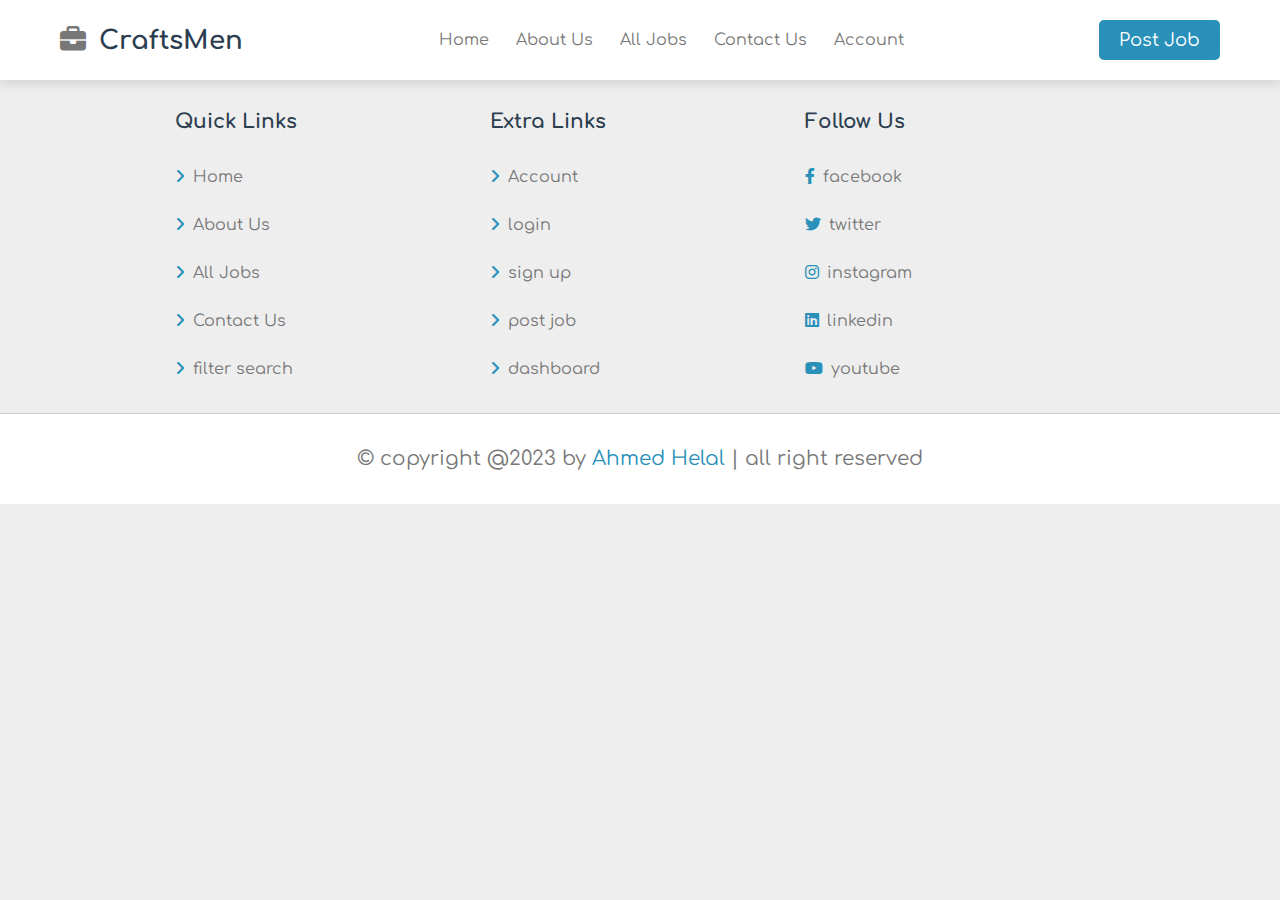
<file: view-company.html>
<!DOCTYPE html>
<html lang="en">
<head>
  <meta charset="UTF-8">
  <meta http-equiv="X-UA-Compatible" content="IE=edge">
  <meta name="viewport" content="width=device-width, initial-scale=1.0">
  <title>View-company</title>
  <!-- custom fonts file link -->
  <link rel="stylesheet" href="css/all.min.css">
  <link rel="preconnect" href="https://fonts.googleapis.com">
<link rel="preconnect" href="https://fonts.gstatic.com" crossorigin>
<link href="https://fonts.googleapis.com/css2?family=Comfortaa:wght@300;400;500;600;700&family=Nunito:ital,wght@0,200;0,300;0,400;0,500;0,600;0,700;0,800;0,900;0,1000;1,200;1,300;1,400;1,500;1,600;1,700;1,800;1,900;1,1000&family=Poppins:ital,wght@0,100;0,200;0,300;0,400;0,500;0,600;0,700;0,800;0,900;1,100;1,200;1,300;1,400;1,500;1,600;1,700;1,800;1,900&family=Roboto:ital,wght@0,100;0,300;0,400;0,500;0,700;0,900;1,100;1,300;1,400;1,500;1,700;1,900&display=swap" rel="stylesheet">
  <!-- custom css file link -->
  <link rel="stylesheet" href="css/style.css">
</head>
<body>
  <!-- start header section -->
  <header>
    <section class="flex">
      <div class="fas fa-bars-staggered" id="mainMenu"></div>
      <a href="index.html" class="logo"><i class="fas fa-briefcase"></i> CraftsMen</a>
      <div class="navbar">
        <a href="index.html">Home</a>
        <a href="about.html">About Us</a>
        <a href="jobs.html">All Jobs</a>
        <a href="contact.html">Contact Us</a>
        <a href="login.html">Account</a>
      </div>
      <a href="#" class="btn">post job</a>
    </section> 
  </header>
  <!-- end header section -->


<!-- footer section starts -->
<footer>
  <section class="grid">
    <div class="box">
      <h3>quick links</h3>
      <a href="index.html"><i class="fas fa-angle-right"></i>Home</a>
        <a href="about.html"><i class="fas fa-angle-right"></i>About Us</a>
        <a href="jobs.html"><i class="fas fa-angle-right"></i>All Jobs</a>
        <a href="contact.html"><i class="fas fa-angle-right"></i>Contact Us</a>
        <a href="#"><i class="fas fa-angle-right"></i>filter search</a>
    </div>
    <div class="box">
      <h3>extra links</h3>
      <a href="#"><i class="fas fa-angle-right"></i>Account</a>
        <a href="login.html"><i class="fas fa-angle-right"></i>login</a>
        <a href="register.html"><i class="fas fa-angle-right"></i>sign up</a>
        <a href="#"><i class="fas fa-angle-right"></i>post job</a>
        <a href="#"><i class="fas fa-angle-right"></i>dashboard</a>
    </div>
    <div class="box">
      <h3>follow us</h3>
        <a href="#"><i class="fab fa-facebook-f"></i>facebook</a>
        <a href="#"><i class="fab fa-twitter"></i>twitter</a>
        <a href="#"><i class="fab fa-instagram"></i>instagram</a>
        <a href="#"><i class="fab fa-linkedin"></i>linkedin</a>
        <a href="#"><i class="fab fa-youtube"></i>youtube</a>
    </div>
  </section>
  <div class="credit">&copy; copyright @2023 by<span> Ahmed Helal</span> | all right reserved</div>
</footer>
<!-- footer section ends -->

<!-- custom js file link -->
  <script src="js/main.js"></script>
</body>
</html>
</file>
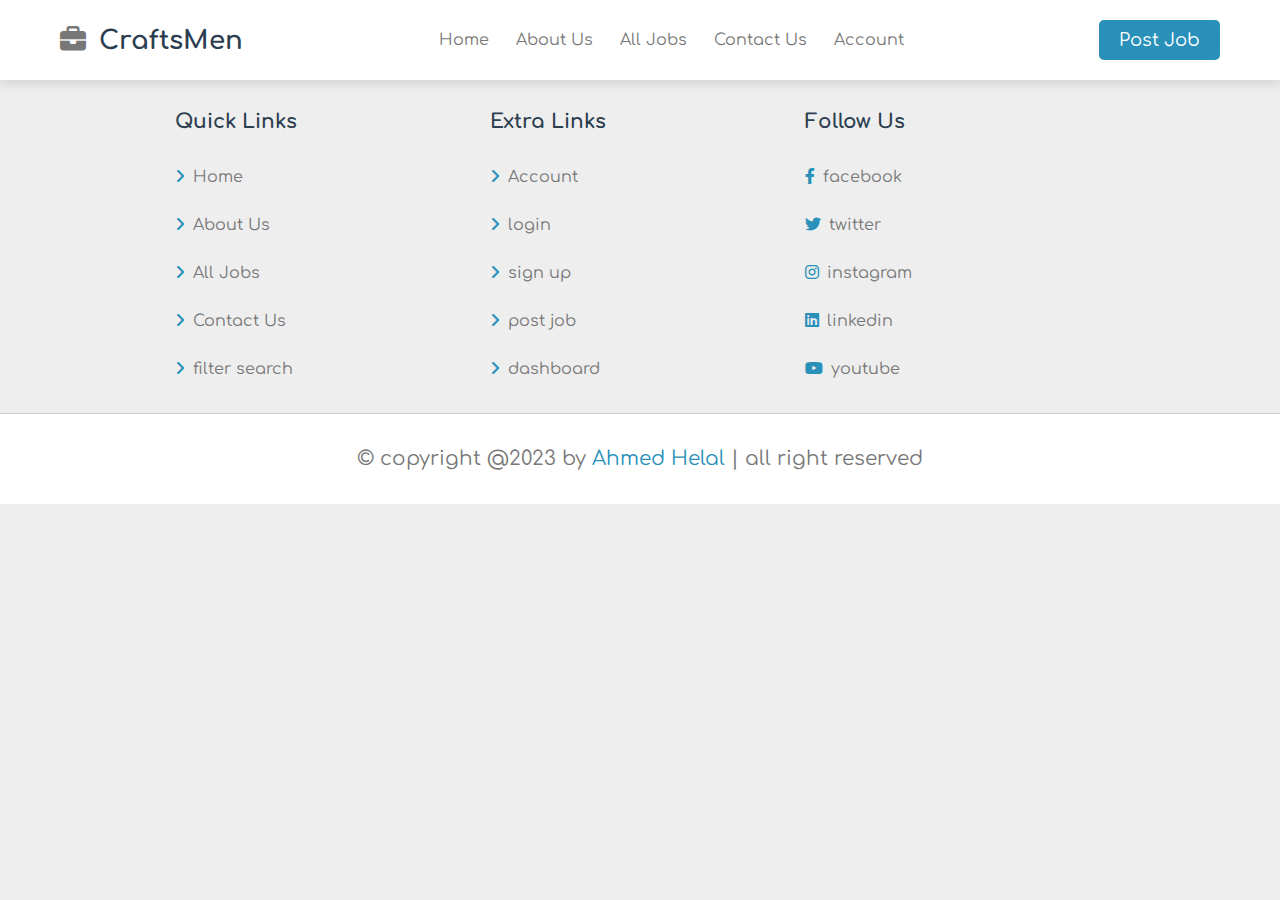
<file: view-job.html>
<!DOCTYPE html>
<html lang="en">
<head>
  <meta charset="UTF-8">
  <meta http-equiv="X-UA-Compatible" content="IE=edge">
  <meta name="viewport" content="width=device-width, initial-scale=1.0">
  <title>View job</title>
  <!-- custom fonts file link -->
  <link rel="stylesheet" href="css/all.min.css">
  <link rel="preconnect" href="https://fonts.googleapis.com">
<link rel="preconnect" href="https://fonts.gstatic.com" crossorigin>
<link href="https://fonts.googleapis.com/css2?family=Comfortaa:wght@300;400;500;600;700&family=Nunito:ital,wght@0,200;0,300;0,400;0,500;0,600;0,700;0,800;0,900;0,1000;1,200;1,300;1,400;1,500;1,600;1,700;1,800;1,900;1,1000&family=Poppins:ital,wght@0,100;0,200;0,300;0,400;0,500;0,600;0,700;0,800;0,900;1,100;1,200;1,300;1,400;1,500;1,600;1,700;1,800;1,900&family=Roboto:ital,wght@0,100;0,300;0,400;0,500;0,700;0,900;1,100;1,300;1,400;1,500;1,700;1,900&display=swap" rel="stylesheet">
  <!-- custom css file link -->
  <link rel="stylesheet" href="css/style.css">
</head>
<body>
  <!-- start header section -->
  <header>
    <section class="flex">
      <div class="fas fa-bars-staggered" id="mainMenu"></div>
      <a href="index.html" class="logo"><i class="fas fa-briefcase"></i> CraftsMen</a>
      <div class="navbar">
        <a href="index.html">Home</a>
        <a href="about.html">About Us</a>
        <a href="jobs.html">All Jobs</a>
        <a href="contact.html">Contact Us</a>
        <a href="login.html">Account</a>
      </div>
      <a href="#" class="btn">post job</a>
    </section> 
  </header>
  <!-- end header section -->


<!-- footer section starts -->
<footer>
  <section class="grid">
    <div class="box">
      <h3>quick links</h3>
      <a href="index.html"><i class="fas fa-angle-right"></i>Home</a>
        <a href="about.html"><i class="fas fa-angle-right"></i>About Us</a>
        <a href="jobs.html"><i class="fas fa-angle-right"></i>All Jobs</a>
        <a href="contact.html"><i class="fas fa-angle-right"></i>Contact Us</a>
        <a href="#"><i class="fas fa-angle-right"></i>filter search</a>
    </div>
    <div class="box">
      <h3>extra links</h3>
      <a href="#"><i class="fas fa-angle-right"></i>Account</a>
        <a href="login.html"><i class="fas fa-angle-right"></i>login</a>
        <a href="register.html"><i class="fas fa-angle-right"></i>sign up</a>
        <a href="#"><i class="fas fa-angle-right"></i>post job</a>
        <a href="#"><i class="fas fa-angle-right"></i>dashboard</a>
    </div>
    <div class="box">
      <h3>follow us</h3>
        <a href="#"><i class="fab fa-facebook-f"></i>facebook</a>
        <a href="#"><i class="fab fa-twitter"></i>twitter</a>
        <a href="#"><i class="fab fa-instagram"></i>instagram</a>
        <a href="#"><i class="fab fa-linkedin"></i>linkedin</a>
        <a href="#"><i class="fab fa-youtube"></i>youtube</a>
    </div>
  </section>
  <div class="credit">&copy; copyright @2023 by<span> Ahmed Helal</span> | all right reserved</div>
</footer>
<!-- footer section ends -->

<!-- custom js file link -->
  <script src="js/main.js"></script>
</body>
</html>
</file>
<file: css/style.css>
:root{
  --main:#2890b9;
  --red:red;
  --lightc:#777;
  --lightbg:#eee;
  --black:#2c3e50;
  --white:#fff;
  --boxshadow:0 .5rem 1rem rgba(0,0,0,.1);
  --border:.1rem solid rgba(0,0,0,.2);
}
*{
  font-family: 'Comfortaa', cursive; 
  margin: 0; padding: 0;
  box-sizing: border-box;
  text-decoration: none;
  outline: none; border: none;
}
*::selection{
  background-color: var(--main);
  color: var(--white);
}
::-webkit-scrollbar{
  width: 1rem;
  height: .5rem;
}
::-webkit-scrollbar-track{
  background-color: transparent;
}
::-webkit-scrollbar-thumb{
  background-color: var(--main);
}
#mainMenu{
  display: none;
  font-size: 3rem;
  color: var(--black);
  cursor: pointer;
}
html{
  font-size: 62.5%;
  overflow-x: hidden;
  scroll-padding-top: 7rem;
  scroll-behavior: smooth;
}
body{
  background-color: var(--lightbg);
}
section{
  padding: 2rem;
  margin: 0 auto;
  max-width: 1200px;
}
.section-title{
  border-top: 1rem solid var(--main);
  border-bottom: 1rem solid var(--main);
  background-color: var(--black);
  color: var(--white);
  text-align: center;
  padding: 6rem 2rem;
  font-size: 6rem;
  text-transform: capitalize;
}
.heading{
  text-align: center;
  text-transform: uppercase;
  font-size: 4rem;
  color: var(--black);
  padding: 1rem;
}
.btn{
  display: inline-block;
  font-size: 1.8rem;
  color: var(--white);
  background-color: var(--main);
  padding: 1rem 2rem;
  border-radius: .5rem;
  transition: .3s;
  cursor: pointer;
  text-transform: capitalize;
  text-align: center;
}
.btn:hover{
  background-color: var(--black);
}
.flex-btn{
  display: flex;
  justify-content: space-between;
  align-items: center;
  column-gap: 1rem;
  flex-wrap: wrap;

}
header{
  position: sticky;
  top: 0;left: 0;right: 0;
  background-color: var(--white);
  box-shadow: var(--boxshadow);
  z-index: 1000;
}
header .flex{
  position: relative;
  display: flex;
  align-items: center;
  justify-content: space-between;
}
header .flex .logo{
  font-size: 2.6rem;
  font-weight: 800;
  color: var(--black);
}
header .flex .logo i{
  margin-right: .5rem;
  color: var(--lightc);
}
header .flex .navbar a{
  color: var(--lightc);
  display: inline-block;
  padding: 1rem 1.2rem;
  font-size: 1.6rem;
  border-radius: .5rem;
  text-transform: capitalize;
  transition: all .5s;
}
header .flex .navbar a:hover{
  background-color: var(--main);
  color: var(--white);
}

/*start home*/
.home-container{
  background: url(../images/home.jpeg), rgba(0,0,0,.3) no-repeat;
  background-size: cover;
  background-position: center;
  background-attachment: fixed;
  background-blend-mode: color;
}
.home-container .home{
  min-height: 90vh;
  display: flex;
  align-items: center;
  justify-content: center;
  gap: 2rem;
  flex-wrap: wrap;
}
.home-container .home .title{
  line-height: 1.3;
  width: 45%;
}
.home-container .home .title span{
  font-size: 3rem;
  text-transform: capitalize;
}
.home-container .home .title h2{
  font-size: 4.5rem;
  text-transform: capitalize;
  color: var(--main);
}
.home-container .home .title p{
  font-size: 2.5rem;
  color: var(--white);
  margin-bottom: 1.5rem;
}
.home-container .home form{
  background-color: var(--white);
  width: 50rem;
  border-radius: .5rem;
  padding: 2rem;
  text-align: center;
}
.home-container .home form h3{
  font-size: 2.5rem;
  color: var(--black);
  margin-bottom: 1rem;
  text-transform: capitalize;
}
.home-container .home form p{
  text-align: left;
  font-size: 1.6rem;
  color: var(--lightc);
  padding-top: 1rem;
}
.home-container .home form p span{
  color: var(--red);
}
.home-container .home form .input{
  width: 100%;
  border-radius: .5rem;
  margin: 1rem 0 ;
  background-color: var(--lightbg);
  padding: 1.4rem;
  font-size: 1.8rem;
  color: var(--black);
}
/*end home*/
/* category starts*/
.category .box-container{
  display: grid;
  grid-template-columns: repeat(auto-fit,25rem);
  justify-content: center;
  align-items: flex-start;
  gap: 1.5rem;
}
.category .box-container .box{
  border-radius: .5rem;
  box-shadow: var(--boxshadow);
  border: var(--border);
  padding: 2rem;
  background-color: var(--white);
  display: flex;
  align-items: center;
  gap: 2rem;
  transition: all .4s linear;
}
.category .box-container .box i{
  height: 4.5rem;
  width: 5rem;
  line-height: 4.5rem;
  font-size: 1.8rem;
  border-radius: .5rem;
  color: var(--black);
  background-color: var(--lightbg);
  text-align: center;
}
.category .box-container .box h3{
  font-size: 1.8rem;
  color: var(--black);
  padding-bottom: .4rem;
}
.category .box-container .box span{
  color: var(--lightc);
  font-size: 1.6rem;
}
.category .box-container .box:hover{
  background-color: var(--black);
}
.category .box-container .box:hover h3,span{
  color: var(--white);
}
.category .box-container .box:hover i{
  background-color: var(--white);
}
/*category ends*/

/*jobs starts*/
.jobs-container .box-container{
  display: grid;
  grid-template-columns: repeat(auto-fit,35rem);
  gap: 1.5rem;
  align-items: flex-start;
  justify-content: center;
}
.jobs-container .box-container .box{
  background-color: var(--white);
  border-radius: .5rem;
  border: var(--border);
  padding: 2rem;
  box-shadow: var(--boxshadow);
  overflow-x: hidden;
}
.jobs-container .box-container .box .company{
  display: flex;
  align-items: center;
  gap: 1.5rem;
  padding-bottom: 1.5rem;
}
.jobs-container .box-container .box .company img{
  height: 6rem;
  width: 6rem;
  object-fit: contain;
}
.jobs-container .box-container .box .company h3{
  font-size: 1.8rem;
  color: var(--black);
  text-overflow: ellipsis;
  overflow-x: hidden;
  text-transform: capitalize;
  padding-bottom: .5rem;
}
.jobs-container .box-container .box .company p{
  color: var(--lightc);
  font-size: 1.6rem;
}
.location{
  padding: .5rem 0;
  font-size: 1.6rem;
  color: var(--lightc);
}
.location i{
  margin-right: .5rem;
  color: var(--main);
}
.location span{
  color: var(--black);
}
.tags span{
  color: var(--black);
}
.job-title{
  font-size: 2rem;
  color: var(--black);
  text-transform: capitalize;
  overflow-x: hidden;
  text-overflow: ellipsis;
}
.tags{
  display: flex;
  flex-wrap: wrap;
  gap: 1rem;
  margin: 1.5rem 0;
}
.tags p{
  padding: 1rem 2rem;
  border-radius: .5rem;
  background-color: var(--lightbg);
  display: flex;
  gap: 1rem;
}
.tags span{
  color: var(--black);
  font-size: 1.7rem;
  font-weight: 500;
}
.tags i{
  color: var(--main);
  font-size: 1.5rem;
}
.jobs-container .box-container .box .fa-heart{
  background-color: var(--lightbg);
  border-radius: .5rem;
  font-size: 1.8rem;
  color: var(--lightc);
  cursor: pointer;
  height: 4rem;
  width: 4.5rem;
  line-height: 4rem;
  transition: .3s;
}
.jobs-container .box-container .box .fa-heart:hover{
  background-color: var(--black);
  color: var(--white);
}
/*job ends*/
/*about start*/
.about img{
width: 100%;
height: 60vh;
margin-bottom: 1.5rem;
}
.about .box {
  background-color: var(--white);
  border-radius: .5rem;
  padding:3rem 2rem;
  border: var(--border);
  box-shadow: var(--boxshadow);
}
.about .box h3{
  font-size: 2.5rem;
  color: var(--black);
  margin-bottom: 1rem;
  text-transform: capitalize;
}
.about .box p{
  padding: 1rem 0 ;
  line-height: 1.8;
  color: var(--lightc);
  font-size: 1.6rem;
}
/*about end */
/*review start*/
.review .box-container{
  display: grid;
  grid-template-columns: repeat(auto-fit, 35rem);
  gap: 1.5rem;
  justify-content: center;
  align-items: flex-start;
}
.review .box-container .box{
  background-color: var(--white);
  box-shadow: var(--boxshadow);
  border: var(--border);
  border-radius: .5rem;
  padding: 2rem;
}
.review .box-container .box .star{
  margin-bottom: 1.5rem;
}
.review .box-container .box .star i{
  color: var(--main);
  font-size: 1.8rem;
}
.review .box-container .box .title{
  font-size: 2rem;
  color: var(--black);
  text-align: right;
  text-transform: capitalize;
}
.review .box-container .box p{
  text-align: right;
  font-size: 1.6rem;
  color: var(--lightc);
  padding: 1rem 0;
  line-height: 1.8;
}
.review .box-container .box .user{
  display: flex;
  gap: 6rem;
  background-color: var(--lightbg);
  border: var(--border);
  box-shadow: var(--boxshadow);
  border-radius: 1rem;
  align-items: center;
  justify-content: flex-start;
  transition: .3s;
}
.review .box-container .box .user:hover{
  background-color: var(--black);
}
.review .box-container .box .user:hover h3{
  color: var(--white);
}
.review .box-container .box img{
  height: 7rem;
  width: 7rem;
  border-radius: 1rem;
  object-fit: cover;
}
.review .box-container .box .user h3{
  font-size: 2rem;
  color: var(--black);
  text-transform: capitalize;
  padding: .5rem 0;
}
.review .box-container .box .user span{
  font-size: 1.5rem;
  color: var(--lightc);
}
/*review end*/

/*all jobs starts*/

.job-filter form{
  background-color: var(--white);
  box-shadow: var(--boxshadow);
  border: var(--border);
  border-radius: .5rem;
  padding: 2rem;
}
.job-filter form .flex{
  display: flex;
  flex-wrap: wrap;
  column-gap: 1rem;
}
.job-filter form .flex .box{
  flex: 1 1 40rem;
}
.job-filter form .flex .box p{
  font-size: 1.6rem;
  color: var(--lightc);
}
.job-filter form .flex .box p span{
  color: var(--red);
}
.job-filter form .flex .box input{
  width: 100%;
  border-radius: .5rem;
  padding: 1.4rem;
  color: var(--black);
  margin: 1rem 0;
  background-color: var(--lightbg);
  font-size: 1.8rem;
}
.job-filter form .dropdown-container{
  margin-top: 1rem;
  display: flex;
  flex-wrap: wrap;
  gap: 1rem;
}
.job-filter form .dropdown-container .dropdown{
  flex: 1 1 20rem;
  position: relative;
}
.job-filter form .dropdown-container .dropdown .output{
  width: 100%;
  background-color: var(--lightbg);
  border-radius: .5rem;
  padding: 1.4rem;
  font-size: 1.8rem;
  color: var(--black);
  text-align: center;
  user-select: none;
  cursor: pointer;
}
.job-filter form .dropdown-container .dropdown .output:placeholder-shown{
  text-transform: capitalize;
}
.job-filter form .dropdown-container .dropdown .lists{
  position: absolute;
  top: 100%;left: 0;right: 0;
  background-color: var(--white);
  padding: 1rem;
  border-radius: .5rem;
  border: var(--border);
  box-shadow: var(--boxshadow);
  margin-top: .1rem;
  z-index: 10;
  transform: scaleY(0);
  transform-origin: top;
}
.job-filter form .dropdown-container .dropdown .lists .items{
  padding: 1.2rem 1.4rem;
  border-radius: .5rem;
  font-size: 1.8rem;
  color: var(--black);
  cursor: pointer;
}
.job-filter form .dropdown-container .dropdown .lists .items:hover{
  background-color: var(--lightbg);
}
.job-filter form .dropdown-container .dropdown .lists:hover,
.job-filter form .dropdown-container .dropdown:hover .lists,
.job-filter form .dropdown-container .dropdown .output:focus + .lists,
.job-filter form .dropdown-container .dropdown .output:focus-within + .lists{
  transform: scaleY(1);
  transition: .2s linear;
}
/*all jobs ends*/







/*start footer*/
footer .grid{
  display: grid;
  grid-template-columns: repeat(auto-fit, 30rem);
  gap: 1.5rem;
  justify-content: center;
  align-items: flex-start;
}
footer .grid .box h3{
  font-size: 2rem;
  color: var(--black);
  margin: 1rem 0;
  padding-bottom: 1rem;
  text-transform: capitalize;
}
footer .grid .box a{
  display: block;
  padding: 1.5rem 0;
  font-size: 1.6rem;
  color: var(--lightc);
}
footer .grid .box a i{
  color: var(--main);
  padding-right: .8rem;
  transition: all .2s linear;
}
footer .grid .box a:hover i{
  padding-right: 2rem;
}
footer .credit{
  text-align: center;
  padding: 3rem 2rem;
  border-top: var(--border);
  background-color: var(--white);
  font-size: 2rem;
  color: var(--lightc);
  line-height: 3rem;
}
footer .credit span{
  color: var(--main);
  text-transform: capitalize;
}
/*end footer*/


/* media queries */
@media(max-width:991px){
  html{
  font-size: 55%;
  }
  .section-title{
    font-size: 5rem;
  }
}
@media(max-width:768px){
  #mainMenu{
    display: inline-block;
  }
  header .flex .navbar{
    position: absolute;
    top: 99%;left: 0;right: 0;
    border-top: var(--border);
    background: var(--white);
    padding: 1rem .5rem;
    clip-path: polygon(0 0, 100% 0, 100% 0, 0 0);
    transition: .2s linear;
  }
  header .flex .navbar.active{
    clip-path: polygon(0 0, 100% 0, 100% 100%, 0 100%);
  }
  header .flex .navbar a{
    display: block;
    padding: 1.5rem 2rem;
  }
  .home-container .home {
    gap: .5rem;
  }
  .home-container .home .title{
    width: 90%;
  }
  .category .box-container{
    grid-template-columns: repeat(auto-fill, 16.5rem);
  }
  .category .box-container .box{
    flex-flow: column;
    text-align: center;
  }
  .section-title{
    font-size: 4rem;
    padding: 4rem 2rem;
  }
}
@media(max-width:450px){
  html{
  font-size: 50%;
  }
  .section-title{
    font-size: 3rem;
  }
}
</file>
